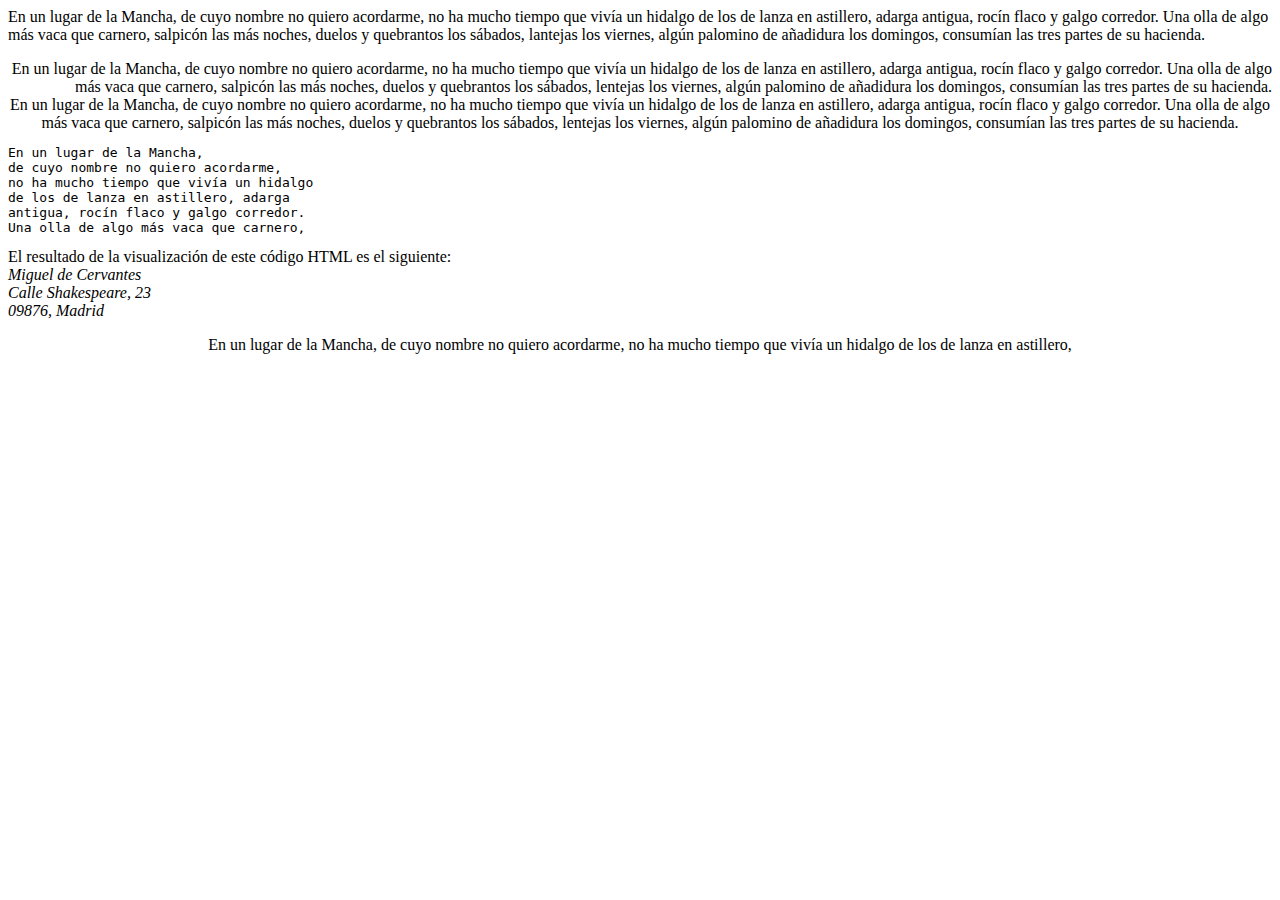
<file: ejercicio1/index.html>
<HTML>
<HEAD>
<TITLE>Título del documento</TITLE>
</HEAD>
<BODY>
<P ALIGN=LEFT>
En un lugar de la Mancha, de cuyo nombre no quiero acordarme,
no ha mucho tiempo que vivía un hidalgo de los de lanza en
astillero, adarga antigua, rocín flaco y galgo corredor. Una
olla de algo más vaca que carnero, salpicón las más noches,
duelos y quebrantos los sábados, lantejas los viernes, algún
palomino de añadidura los domingos, consumían las tres
partes de su hacienda.
</P>
<DIV ALIGN=RIGHT>
En un lugar de la Mancha, de cuyo nombre no quiero acordarme,
no ha mucho tiempo que vivía un hidalgo de los de lanza en
astillero, adarga antigua, rocín flaco y galgo corredor. Una
olla de algo más vaca que carnero, salpicón las más noches,
duelos y quebrantos los sábados, lentejas los viernes, algún
palomino de añadidura los domingos, consumían las tres
partes de su hacienda.
</DIV>
<DIV ALIGN=CENTER>
En un lugar de la Mancha, de cuyo nombre no quiero acordarme,
no ha mucho tiempo que vivía un hidalgo de los de lanza en
astillero, adarga antigua, rocín flaco y galgo corredor. Una
olla de algo más vaca que carnero, salpicón las más noches,
duelos y quebrantos los sábados, lentejas los viernes, algún
palomino de añadidura los domingos, consumían las tres
partes de su hacienda.
</DIV>
<PRE>
En un lugar de la Mancha,
de cuyo nombre no quiero acordarme,
no ha mucho tiempo que vivía un hidalgo
de los de lanza en astillero, adarga
antigua, rocín flaco y galgo corredor.
Una olla de algo más vaca que carnero,
</PRE>
El resultado de la visualización de este código HTML es el siguiente:
<ADDRESS>
Miguel de Cervantes<BR>
Calle Shakespeare, 23<BR>
09876, Madrid<BR>
</ADDRESS>
<CENTER>
<P>
En un lugar de la Mancha, de cuyo nombre no quiero acordarme,
no ha mucho tiempo que vivía un hidalgo de los de lanza
en astillero,
</P>
</CENTER>
</BODY>
</HTML>
</file>
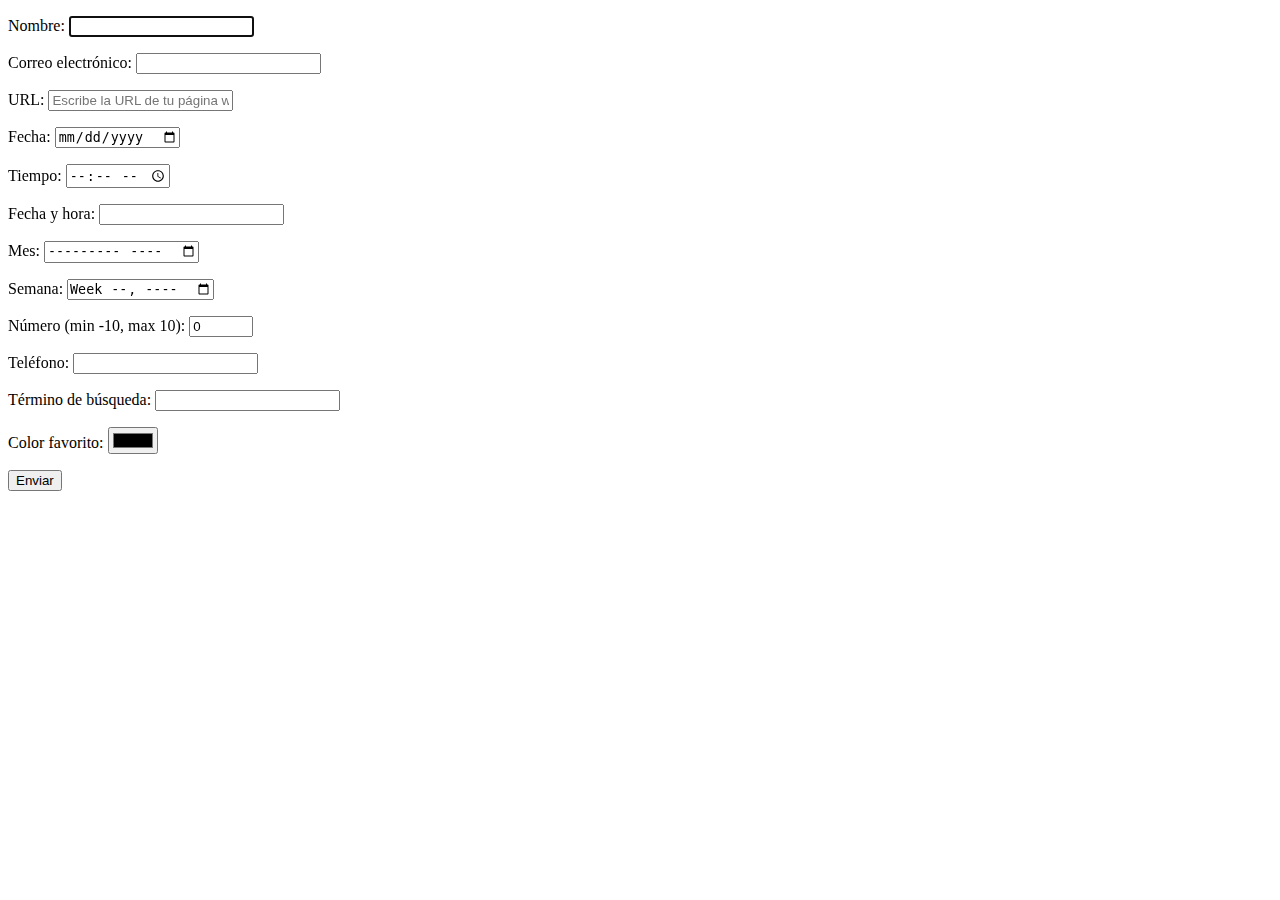
<file: ejercicio3/index.html>
<!DOCTYPE html>
<html>
<head>
<title>Formulario de prueba de HTML5</title>
</head>
<body>

<form action="" method="get">
<p>
Nombre: <input type="text" name="name_control" autofocus required />
</p>

<p>
Correo electrónico: <input type="email" name="email_control" required />
</p>

<p>
URL: <input type="url" name="url_control" placeholder="Escribe la URL de tu página web personal" />
</p>

<p>
Fecha: <input type="date" name="date_control" />
</p>

<p>
Tiempo: <input type="time" name="time_control" />
</p>

<p>
Fecha y hora: <input type="datetime" name="datetime_control" />
</p>

<p>
Mes: <input type="month" name="month_control" />
</p>

<p>
Semana: <input type="week" name="week_control" />
</p>

<p>
Número (min -10, max 10): <input type="number" name="number_control" min="-10" max="10" value="0" />
</p>

<p>
Teléfono: <input type="tel" name="tel_control" />
</p>

<p>
Término de búsqueda: <input type="search" name="search_control" />
</p>

<p>
Color favorito: <input type="color" name="color_control" />
</p>

<p>
<input type="submit" value="Enviar" />
</p>
</form>
</body>
</html>
</file>
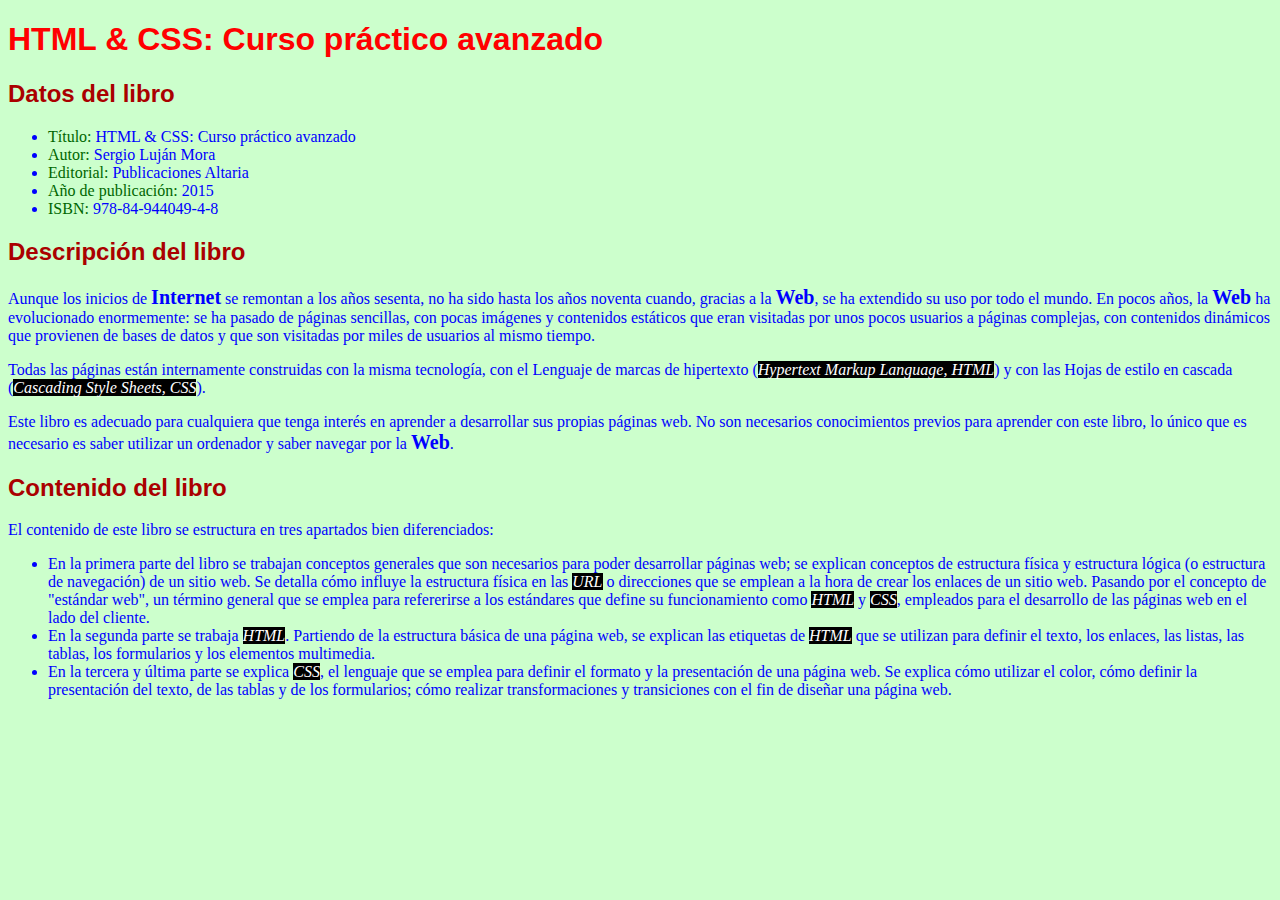
<file: ejercicio4/index.html>
<!DOCTYPE html>
<html>
<head>
<meta charset="utf-8" />
<title>HTML &amp; CSS: Curso práctico avanzado</title>
<link href="estilos.css" rel="stylesheet" />
</head>
<body>
<h1>HTML &amp; CSS: Curso práctico avanzado</h1>

<h2>Datos del libro</h2>

<ul>
<li><span>Título:</span> HTML &amp; CSS: Curso práctico avanzado</li>
<li><span>Autor:</span> Sergio Luján Mora</li>
<li><span>Editorial:</span> Publicaciones Altaria</li>
<li><span>Año de publicación:</span> 2015</li>
<li><span>ISBN:</span> 978-84-944049-4-8</li>
</ul>


<h2>Descripción del libro</h2>

<p>
Aunque los inicios de <strong>Internet</strong> se remontan a los años sesenta, no ha sido hasta los años noventa cuando, gracias a la <strong>Web</strong>, se ha extendido su uso por todo el mundo. En pocos años, la <strong>Web</strong> ha evolucionado enormemente: se ha pasado de páginas sencillas, con pocas imágenes y contenidos estáticos que eran visitadas por unos pocos usuarios a páginas complejas, con contenidos dinámicos que provienen de bases de datos y que son visitadas por miles de usuarios al mismo tiempo.
</p>

<p>
Todas las páginas están internamente construidas con la misma tecnología, con el Lenguaje de marcas de hipertexto (<em>Hypertext Markup Language, HTML</em>) y con las Hojas de estilo en cascada (<em>Cascading Style Sheets, CSS</em>).
</p>

<p>
Este libro es adecuado para cualquiera que tenga interés en aprender a desarrollar sus propias páginas web. No son necesarios conocimientos previos para aprender con este libro, lo único que es necesario es saber utilizar un ordenador y saber navegar por la <strong>Web</strong>.
</p>


<h2>Contenido del libro</h2>

<p>
El contenido de este libro se estructura en tres apartados bien diferenciados:
</p>

<ul>
<li>En la primera parte del libro se trabajan conceptos generales que son necesarios para poder desarrollar páginas web; se explican conceptos de estructura física y estructura lógica (o estructura de navegación) de un sitio web. Se detalla cómo influye la estructura física en las <em>URL</em> o direcciones que se emplean a la hora de crear los enlaces de un sitio web. Pasando por el concepto de "estándar web", un término general que se emplea para refererirse a los estándares que define su funcionamiento como <em>HTML</em> y <em>CSS</em>, empleados para el desarrollo de las páginas web en el lado del cliente.</li>

<li>En la segunda parte se trabaja <em>HTML</em>. Partiendo de la estructura básica de una página web, se explican las etiquetas de <em>HTML</em> que se utilizan para definir el texto, los enlaces, las listas, las tablas, los formularios y los elementos multimedia.</li>

<li>En la tercera y última parte se explica <em>CSS</em>, el lenguaje que se emplea para definir el formato y la presentación de una página web. Se explica cómo utilizar el color, cómo definir la presentación del texto, de las tablas y de los formularios; cómo realizar transformaciones y transiciones con el fin de diseñar una página web.</li>
</ul>
</body>
</html>
</file>
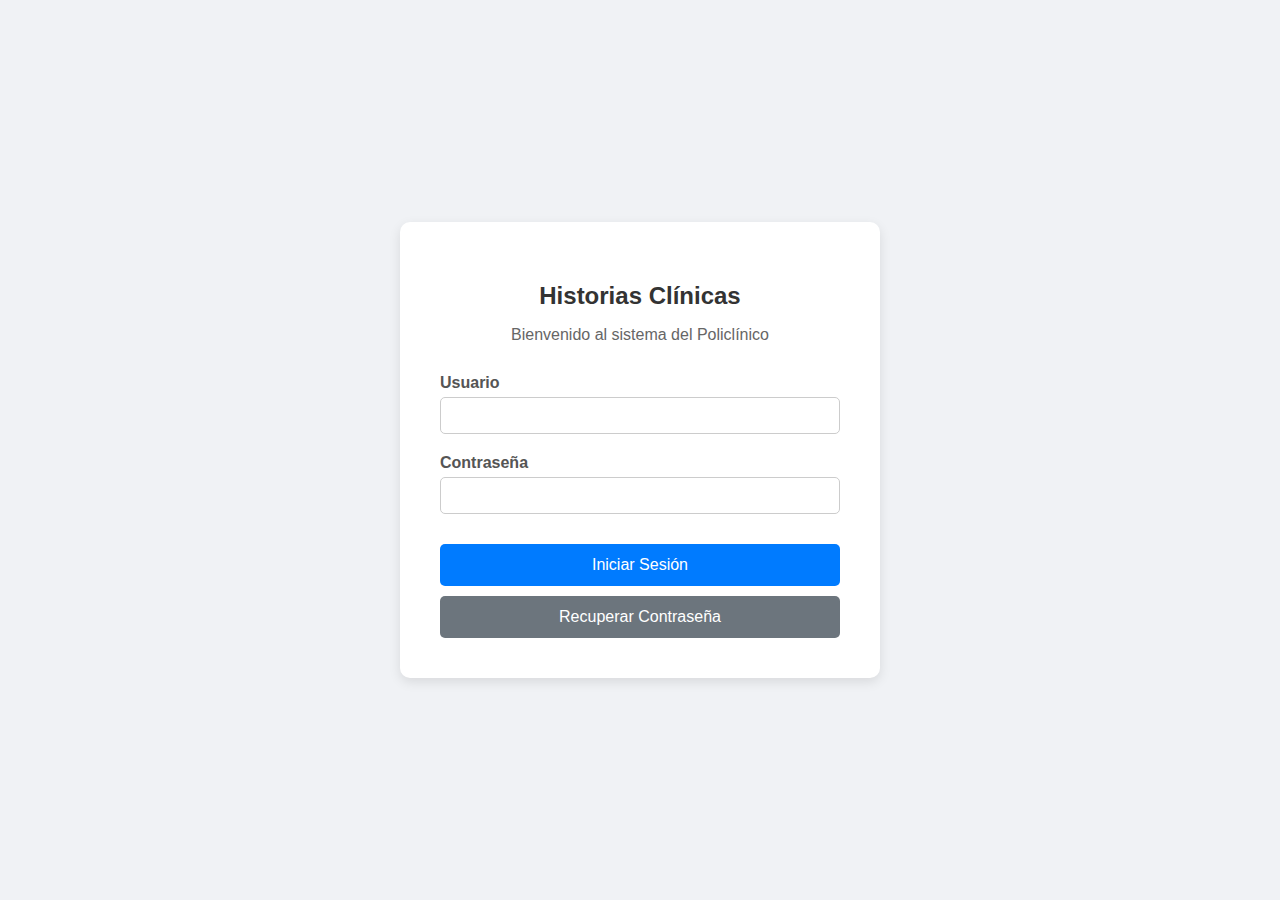
<file: proyecto_1parcial/index.html>
<!DOCTYPE html>
<html lang="es">
<head>
    <meta charset="UTF-8">
    <meta name="viewport" content="width=device-width, initial-scale=1.0">
    <title>Inicio de Sesión - Policlínico</title>
    <!-- Carga los estilos generales de la aplicación.
         Si alguien quiere cambiar colores, márgenes o tipografías de la pantalla
         de inicio de sesión, debe editar style.css. -->
    <link rel="stylesheet" href="style.css">
</head>
<body>
    <!-- Contenedor principal de la pantalla de login.
         Agrupa visualmente el formulario para poder centrarlo y aplicarle estilos. -->
    <div class="login-container">
        <!--
          Formulario de inicio de sesión identificado con id="login-form".
          El script login.js buscará este id para:
          - escuchar el evento submit,
          - validar las credenciales ingresadas,
          - y redirigir según el rol del usuario (admin, doctor, paciente).
          Si el formulario no funciona, conviene revisar login.js y la consola del navegador.
        -->
        <form class="login-form" id="login-form">
            <!-- Título y texto de bienvenida que explican brevemente el propósito -->
            <h2>Historias Clínicas</h2>
            <p>Bienvenido al sistema del Policlínico</p>

            <!--
              Grupo para el campo de usuario:
              - label asocia el texto al input para mejor accesibilidad.
              - input#username es obligatorio (required) para que el navegador
                impida enviar el formulario vacío.
              El valor ingresado suele compararse con los datos guardados por login.js.
            -->
            <div class="input-group">
                <label for="username">Usuario</label>
                <input type="text" id="username" name="username" required>
            </div>

            <!--
              Grupo para la contraseña:
              - type="password" oculta lo que escribe el usuario.
              - input#password también es obligatorio.
              El script puede aplicar más validaciones (longitud mínima, etc.).
            -->
            <div class="input-group">
                <label for="password">Contraseña</label>
                <input type="password" id="password" name="password" required>
            </div>

            <!--
              Botón principal que envía el formulario.
              login.js debe interceptar el submit para procesar las credenciales
              sin recargar la página o bien permitir la navegación según la lógica.
            -->
            <button type="submit" class="btn-login">Iniciar Sesión</button>

            <!--
              Botón para iniciar el flujo de recuperación de contraseña.
              Tiene id="btn-recover" para que login.js le añada comportamiento:
              mostrar instrucciones, enviar un correo, o mostrar un modal.
            -->
            <button type="button" class="btn-recover" id="btn-recover">Recuperar Contraseña</button>
        </form>
    </div>

    <!--
      Script que controla la pantalla de login:
      - Añade los event listeners al formulario y al botón de recuperar.
      - Valida las credenciales y realiza redirecciones.
      - Si algo falla en la interacción, abrir la consola del navegador (F12)
        ayuda a ver errores o mensajes que el script imprima.
    -->
    <script src="login.js"></script>
</body>
</html>
</file>
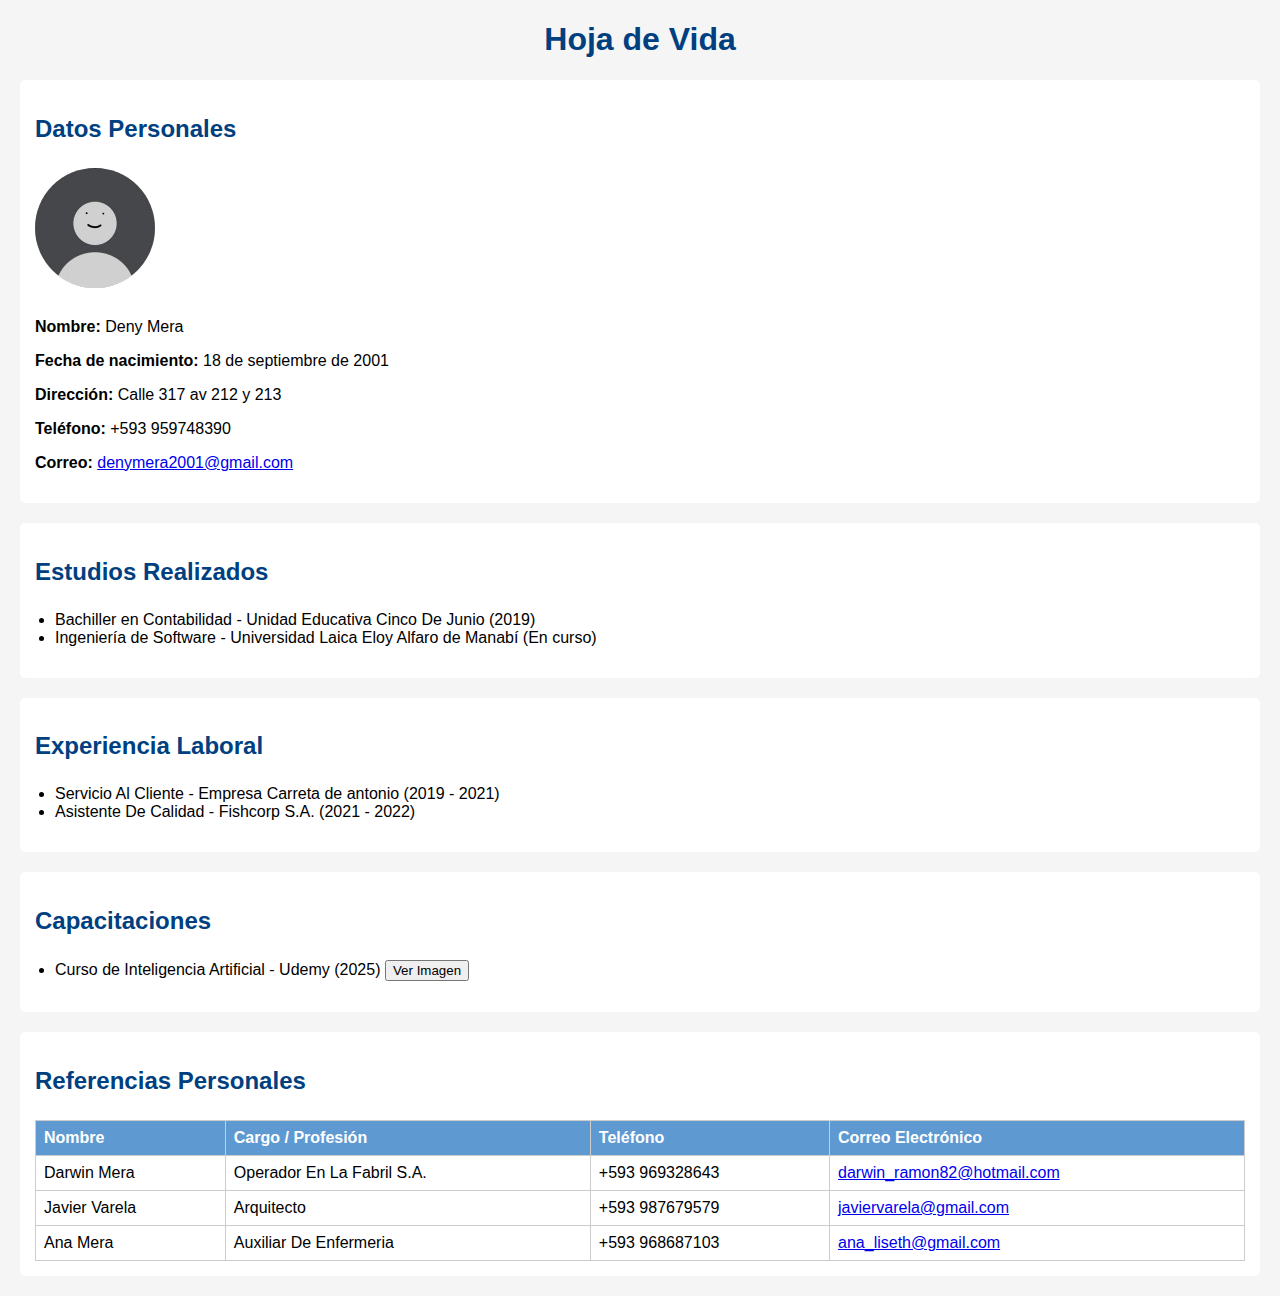
<file: tarea2/index.html>
<!DOCTYPE html>
<html lang="es">
<head>
  <meta charset="UTF-8">
  <meta name="viewport" content="width=device-width, initial-scale=1.0">
  <title>Hoja de Vida - Deny Mera</title>
  <link rel="stylesheet" href="style.css">
</head>
<body>

  <h1>Hoja de Vida</h1>

  <!-- Datos Personales -->
  <!-- creamos el div y como nombre le ponemos 'seccion para luego configurarla en el css' --> 
  <div class="seccion">
    <h2>Datos Personales</h2>
    <img src="foto.jpg" alt="Foto de perfil">
    <p><strong>Nombre:</strong> Deny Mera</p>
    <p><strong>Fecha de nacimiento:</strong> 18 de septiembre de 2001</p>
    <p><strong>Dirección:</strong> Calle 317 av 212 y 213</p>
    <p><strong>Teléfono:</strong> +593 959748390</p>
    <p><strong>Correo:</strong> <a href="mailto:denymera2001@gmail.com">denymera2001@gmail.com</a></p>
  </div>

  <!-- Estudios Realizados -->
  <!-- usamos la etiqueta <ul> para generar una lista con <li> con vinetas -->
  <div class="seccion">
    <h2>Estudios Realizados</h2>
    <ul>
      <li>Bachiller en Contabilidad - Unidad Educativa Cinco De Junio (2019)</li>
      <li>Ingeniería de Software - Universidad Laica Eloy Alfaro de Manabí (En curso)</li>
    </ul>
  </div>

  <!-- Experiencia Laboral -->
  <!-- usamos de nuevo <ul> y <li> -->
  <div class="seccion">
    <h2>Experiencia Laboral</h2>
    <ul>
      <li>Servicio Al Cliente - Empresa Carreta de antonio (2019 - 2021)</li>
      <li>Asistente De Calidad - Fishcorp S.A. (2021 - 2022)</li>
    </ul>
  </div>

  <!-- Capacitaciones -->
  <!-- usamos <ul> tambien agregamos un boton para ver el certificado -->
  <div class="seccion">
    <h2>Capacitaciones</h2>
    <ul>
      <li>Curso de Inteligencia Artificial - Udemy (2025) <a href="udemy-ceritificado.jpg" target="_blank">
      <button>Ver Imagen</button></a></li>
    </ul>
  </div>

  <!-- Referencias Personales -->
  <!-- usamos la tabla para las referencias personales con la etiqueta <tr> creamos una fila, <th> para el titulo de una celda, <td> el valor de la celda -->
  <div class="seccion">
    <h2>Referencias Personales</h2>
    <table>
      <tr>
        <th>Nombre</th>
        <th>Cargo / Profesión</th>
        <th>Teléfono</th>
        <th>Correo Electrónico</th>
      </tr>
      <tr>
        <td>Darwin Mera</td>
        <td>Operador En La Fabril S.A.</td>
        <td>+593 969328643</td>
        <td><a href="mailto:darwin_ramon82@hotmail.com">darwin_ramon82@hotmail.com</a></td>
      </tr>
      <tr>
        <td>Javier Varela</td>
        <td>Arquitecto</td>
        <td>+593 987679579</td>
        <td><a href="mailto:javiervarela@gmail.com">javiervarela@gmail.com</a></td>
      </tr>
      <tr>
        <td>Ana Mera</td>
        <td>Auxiliar De Enfermeria</td>
        <td>+593 968687103</td>
        <td><a href="ana_liseth@gmail.com">ana_liseth@gmail.com</a></td>
      </tr>
    </table>
  </div>

</body>
</html>
</file>
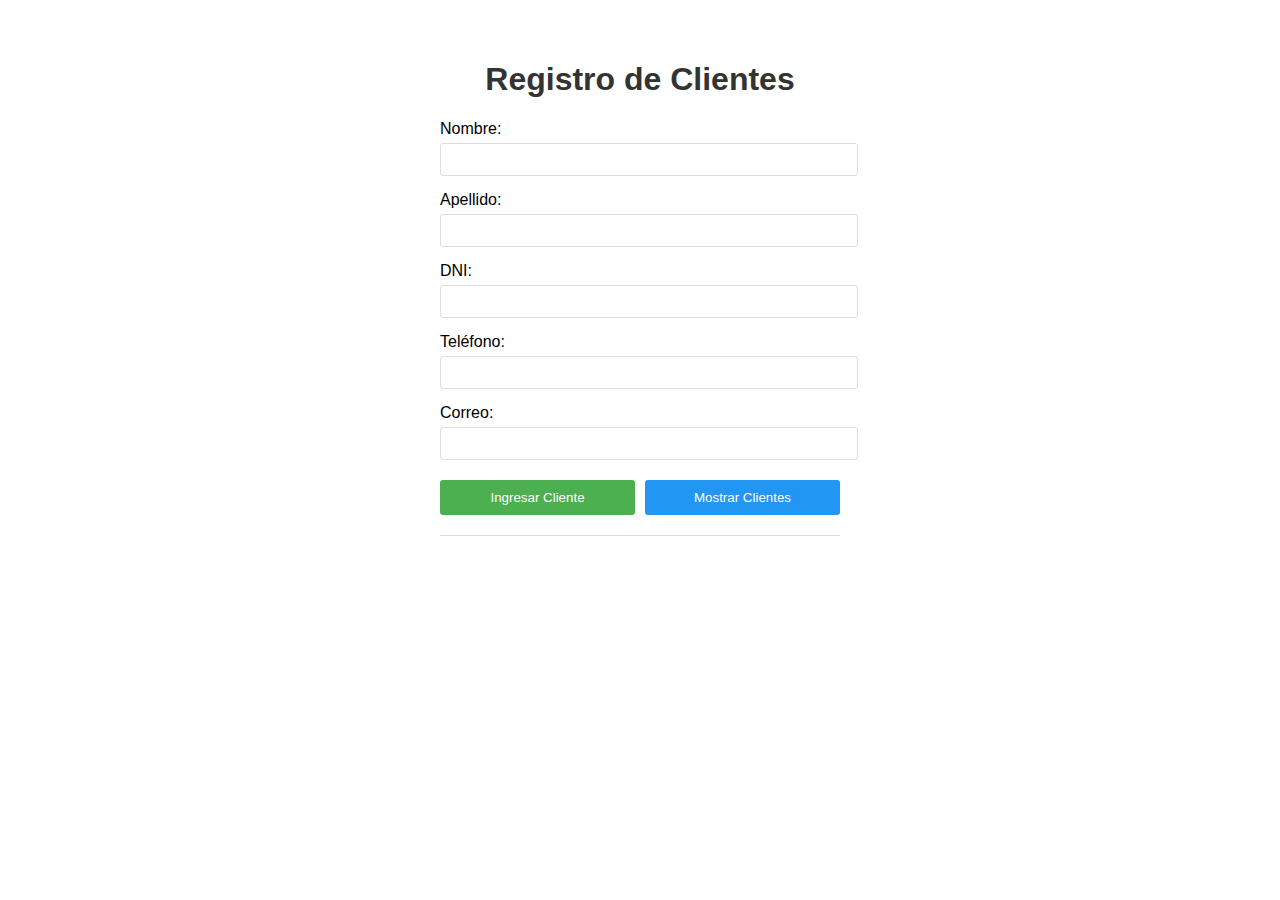
<file: tarea3/index.html>
<!DOCTYPE html>
<html lang="es">
<head>
    <meta charset="UTF-8">
    <meta name="viewport" content="width=device-width, initial-scale=1.0">
    <title>Registro de Clientes</title>
    <link rel="stylesheet" href="estilos.css">
</head>
<body>
    <div class="container">
        <h1>Registro de Clientes</h1>
        
        <!-- Formulario para ingresar los datos del cliente -->
        <div class="form-group">
            <label>Nombre:</label>
            <input type="text" id="nombre">
        </div>
        
        <div class="form-group">
            <label>Apellido:</label>
            <input type="text" id="apellido">
        </div>
        
        <div class="form-group">
            <label>DNI:</label>
            <input type="text" id="dni">
        </div>
        
        <div class="form-group">
            <label>Teléfono:</label>
            <input type="text" id="telefono">
        </div>
        
        <div class="form-group">
            <label>Correo:</label>
            <input type="email" id="correo">
        </div>
        
        <!-- Botones para ingresar y mostrar clientes -->
        <div class="buttons">
            <button id="btnIngresar">Ingresar Cliente</button>
            <button id="btnMostrar">Mostrar Clientes</button>
        </div>
        
        <!-- Aquí se mostrarán los clientes registrados -->
        <div id="clientList" class="client-list"></div>
    </div>

    <script >
        // Array en el cual se almacenan los clientes ingresados
        let clientes = [];

        // Función para validar el correo electrónico
        function validarCorreo(correo) {
            // Usa una expresión regular para verificar el formato del email
            const regex = /^[^\s@]+@[^\s@]+\.[^\s@]+$/;
            return regex.test(correo);
        }

        // Función para validar que el DNI tenga solo números y 10 dígitos
        function validarDNI(dni) {
            //expresión regular para validar el formato del dni
            const regex = /^\d{10}$/;
            return regex.test(dni);
        }

        // Función para validar que el teléfono tenga 10 dígitos, solo números y empiece con 09
        function validarTelefono(telefono) {
            //ecpresion regular para validar el formato teléfono
            const regex = /^09\d{8}$/;
            return regex.test(telefono);
        }

        // Función para validar que el texto solo contenga letras y espacios 
        // (para nombre y apellido)
        function validarTexto(texto) {
            //expresión regular para validar el formato del texto que usamos en
            // nombre y apellido
            const regex = /^[A-Za-zÁÉÍÓÚáéíóúÑñ\s]+$/;
            return regex.test(texto.trim());
        }

        // al hacer clic en ingresar cliente
        document.getElementById('btnIngresar').addEventListener('click', function() {
            // Obtiene los valores de los campos del formulario
            const nombre = document.getElementById('nombre').value;
            const apellido = document.getElementById('apellido').value;
            const dni = document.getElementById('dni').value;
            const telefono = document.getElementById('telefono').value;
            const correo = document.getElementById('correo').value;
            
            // Verifica que todos los campos estén completos y usamos las funciones de validación
            if (nombre && apellido && dni && telefono && correo) {
                // usamos las funciones de validación de texto
                if (!validarTexto(nombre)) {
                    alert('El nombre solo debe contener letras y espacios de ser necesario');
                    return;
                }
                // usamos las funciones de validación de texto
                if (!validarTexto(apellido)) {
                    alert('El apellido solo debe contener letras y espacios de ser necesario');
                    return;
                }
                // usamos la función de validación de dni
                if (!validarDNI(dni)) {
                    alert('El DNI debe contener solo números y tener 10 dígitos');
                    return;
                }
                // usamos la función de validación de teléfono
                if (!validarTelefono(telefono)) {
                    alert('El teléfono debe tener 10 dígitos, solo números y empezar con 09');
                    return;
                }
                // usamos la función de validación de correo
                if (correo && !validarCorreo(correo)) {
                    alert('Correo no válido');
                    return;
                }
                // Si todo es válido, agrega el cliente al array
                clientes.push({
                    nombre,
                    apellido,
                    dni,
                    telefono,
                    correo
                });
                
                // Limpia los campos del formulario una vez agregado el cliente
                //para una mejor experiencia de usuario
                document.getElementById('nombre').value = '';
                document.getElementById('apellido').value = '';
                document.getElementById('dni').value = '';
                document.getElementById('telefono').value = '';
                document.getElementById('correo').value = '';
                // Muestra un mensaje de éxito
                alert('Cliente agregado');
            } else {
                // Si falta algún campo, muestra un mensaje
                alert('Complete los apartados');
            }
        });

        // al hacer clic en mostrar clientes
        document.getElementById('btnMostrar').addEventListener('click', function() {
            // Obtiene el contenedor donde se mostrarán los clientes
            const clientList = document.getElementById('clientList');
            clientList.innerHTML = '';
            
            // Si no hay clientes, muestra un mensaje
            if (clientes.length === 0) {
                clientList.innerHTML = '<p>No hay clientes</p>';
                return;
            }
            
            // Recorre el array de clientes y los muestra en pantalla
            clientes.forEach(cliente => {
                // Por cada cliente en el array, crea un nuevo div que representará a ese cliente en la interfaz
                const div = document.createElement('div');
                // Asigna una clase CSS al div para poder darle estilos desde el archivo estilos.css
                div.className = 'client-item';
                // Inserta el contenido HTML dentro del div, mostrando los datos del cliente
                div.innerHTML = `
                    <p><strong>${cliente.nombre} ${cliente.apellido}</strong></p>
                    <p>DNI: ${cliente.dni}</p>
                    <p>Tel: ${cliente.telefono}</p>
                    <p>Email: ${cliente.correo}</p>
                `;
                // Agrega el div recién creado al contenedor principal donde se listan todos los clientes
                clientList.appendChild(div);
            });
        });
    </script>
</body>
</html>
</file>
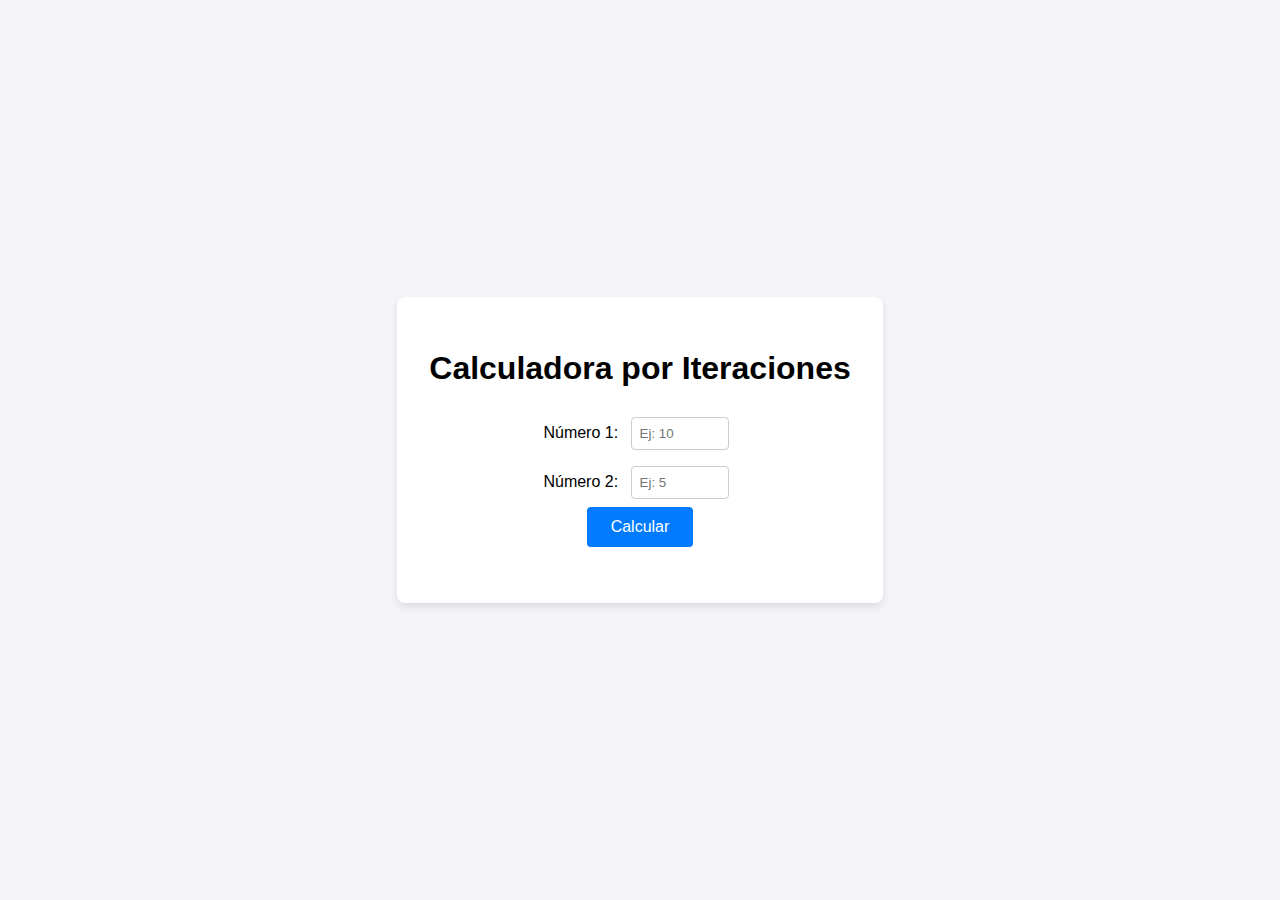
<file: tarea5/index.html>
<!DOCTYPE html>
<html lang="es">
<head>
    <meta charset="UTF-8">
    <meta name="viewport" content="width=device-width, initial-scale=1.0">
    <title>Operaciones Matemáticas</title>
    <link rel="stylesheet" href="estilos.css">
</head>
<body>

    <div class="container">
        <h1>Calculadora por Iteraciones</h1>
        
        <div>
            <label for="numero1">Número 1:</label>
            <input type="number" id="numero1" placeholder="Ej: 10">
        </div>
        <div>
            <label for="numero2">Número 2:</label>
            <input type="number" id="numero2" placeholder="Ej: 5">
        </div>
        
        <button onclick="realizarOperaciones()">Calcular</button>
        
        <div id="resultados"></div>
    </div>

    <script>

        /**
         Función que se ejecuta al hacer clic en el botón "Calcular".
         5 iteraciones para ejecutar diferentes operaciones matemáticas.
         */
        function realizarOperaciones() {
            // Obtener los valores de los campos de entrada.
            // Se usa parseFloat para convertir el texto ingresado en números decimales.
            const num1 = parseFloat(document.getElementById('numero1').value);
            const num2 = parseFloat(document.getElementById('numero2').value);

            // Validar que los campos no estén vacíos.
            // isNaN comprueba si el valor no es un número.
            if (isNaN(num1) || isNaN(num2)) {
                alert("ingrese dos números válidos.");
                return; // Detiene la ejecución si los datos son inválidos.
            }

            // Obtener el elemento donde mostraremos los resultados y limpiarlo.
            const resultadosDiv = document.getElementById('resultados');
            resultadosDiv.innerHTML = ''; // Limpia resultados anteriores.

            //iniciar el bucle que se ejecutará 5 veces.
            for (let i = 1; i <= 5; i++) {
                let resultado = 0;
                let operacion = '';

                // usar una estructura switch para determinar qué operación realizar
                // en cada iteración.
                switch (i) {
                    case 1:
                        // SUMA
                        operacion = 'Suma';
                        resultado = num1 + num2;
                        break;
                    case 2:
                        // RESTA
                        operacion = 'Resta';
                        resultado = num1 - num2;
                        break;
                    case 3:
                        // MULTIPLICACIÓN
                        operacion = 'Multiplicación';
                        resultado = num1 * num2;
                        break;
                    case 4:
                        // DIVISIÓN
                        operacion = 'División';
                        // Se valida que el divisor no sea cero para evitar errores.
                        if (num2 !== 0) {
                            resultado = num1 / num2;
                        } else {
                            resultado = 'Error: No se puede dividir por cero.';
                        }
                        break;
                    case 5:
                        // MÓDULO (Resto de la división)
                        operacion = 'Módulo (%)';
                         // También se valida que el divisor no sea cero.
                        if (num2 !== 0) {
                            resultado = num1 % num2;
                        } else {
                             resultado = 'Error: No se puede dividir por cero.';
                        }
                        break;
                }

                // mostrar el resultado de la iteración actual en la página.
                // Se crea un nuevo párrafo (<p>) para cada resultado y se añade al div.
                resultadosDiv.innerHTML += `<p><b>Iteración ${i} (${operacion}):</b> ${resultado}</p>`;
            }
        }
    </script>
</body>
</html>
</file>
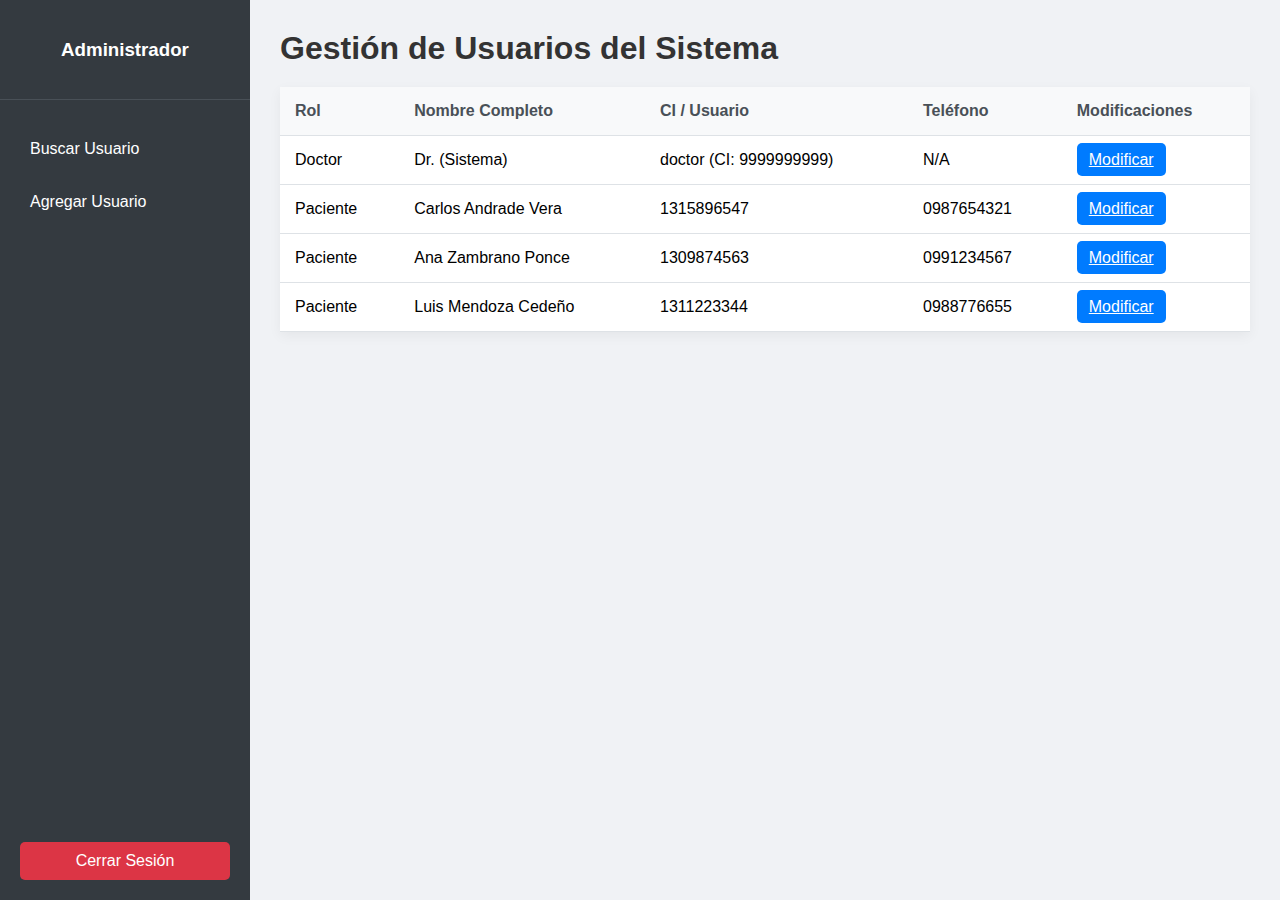
<file: proyecto_1parcial/admin.html>
<!DOCTYPE html>
<html lang="es">
<head>
    <meta charset="UTF-8">
    <meta name="viewport" content="width=device-width, initial-scale=1.0">
    <title>Panel de Administración - Policlínico</title>
    <!-- Aquí se enlaza la hoja de estilos específica para la vista de administrador.
         El diseñador o desarrollador la usa para controlar colores, tamaños y disposición
         de los elementos que se ven en esta página. -->
    <link rel="stylesheet" href="style-admin.css">
</head>
<body>
    <!-- Contenedor principal que organiza la barra lateral y el área de contenido.
         Se usa para mantener una estructura clara: menú a la izquierda y trabajo a la derecha. -->
    <div class="dashboard-container">
        <!-- Barra lateral: contiene el título del rol y las opciones de navegación.
             Es la zona donde el administrador elige acciones rápidas. -->
        <aside class="sidebar">
            <div class="sidebar-header">
                <!-- Muestra el rol del usuario que está usando la página. -->
                <h3>Administrador</h3>
            </div>
            <nav class="sidebar-nav">
                <!--
                  Enlaces del menú lateral:
                  - El primero tiene id para que el JavaScript pueda detectar cuando se hace clic
                    y ejecutar una función (por ejemplo abrir un buscador o mostrar un formulario).
                  - El segundo lleva a la página para agregar un usuario nuevo.
                  Estos enlaces conectan la interfaz visual con la lógica que está en admin.js.
                -->
                <a href="#" id="btn-buscar-usuario" class="nav-button">Buscar Usuario</a>
                <a href="agregar-usuario.html" class="nav-button">Agregar Usuario</a>
            </nav>
            <div class="sidebar-footer">
                <!-- Enlace para cerrar sesión o volver a la página principal. Es una salida clara para el usuario. -->
                <a href="index.html" class="logout-button">Cerrar Sesión</a>
            </div>
        </aside>

        <!-- Área principal: aquí se muestran y gestionan los usuarios del sistema.
             Es la zona donde el administrador realiza la mayoría de acciones. -->
        <main class="main-content">
            <header class="main-header">
                <!-- Título que indica la función de la pantalla actual. -->
                <h1>Gestión de Usuarios del Sistema</h1>
            </header>
            <div class="user-list">
                <!-- Tabla para listar usuarios.
                     Las columnas indican qué información se mostrará por usuario:
                     rol, nombre completo, CI/usuario, teléfono y opciones para modificar.
                     El cuerpo de la tabla queda vacío en el HTML porque el script lo rellenará. -->
                <table>
                    <thead>
                        <tr>
                            <th>Rol</th>
                            <th>Nombre Completo</th>
                            <th>CI / Usuario</th>
                            <th>Teléfono</th>
                            <th>Modificaciones</th>
                        </tr>
                    </thead>
                    <!--
                      <tbody id="usuarios-tbody"> actúa como punto de unión entre HTML y JavaScript.
                      El script busca este id y añade una fila (<tr>) por cada usuario encontrado.
                      De esta forma la tabla se genera dinámicamente sin recargar la página.
                    -->
                    <tbody id="usuarios-tbody">
                        </tbody>
                </table>
            </div>
        </main>
    </div>

    <!--
      Se carga admin.js al final del body para que el HTML ya exista cuando el script intente
      acceder a los elementos de la página (por ejemplo el botón con id "btn-buscar-usuario"
      o el tbody con id "usuarios-tbody"). Admin.js:
      - añade escuchadores de eventos a botones,
      - obtiene o construye la lista de usuarios,
      - inserta filas en la tabla y maneja acciones como editar o eliminar.
      Si algo no funciona en la interfaz, conviene revisar la consola del navegador (F12).
    -->
    <script src="admin.js"></script>
</body>
</html>
</file>
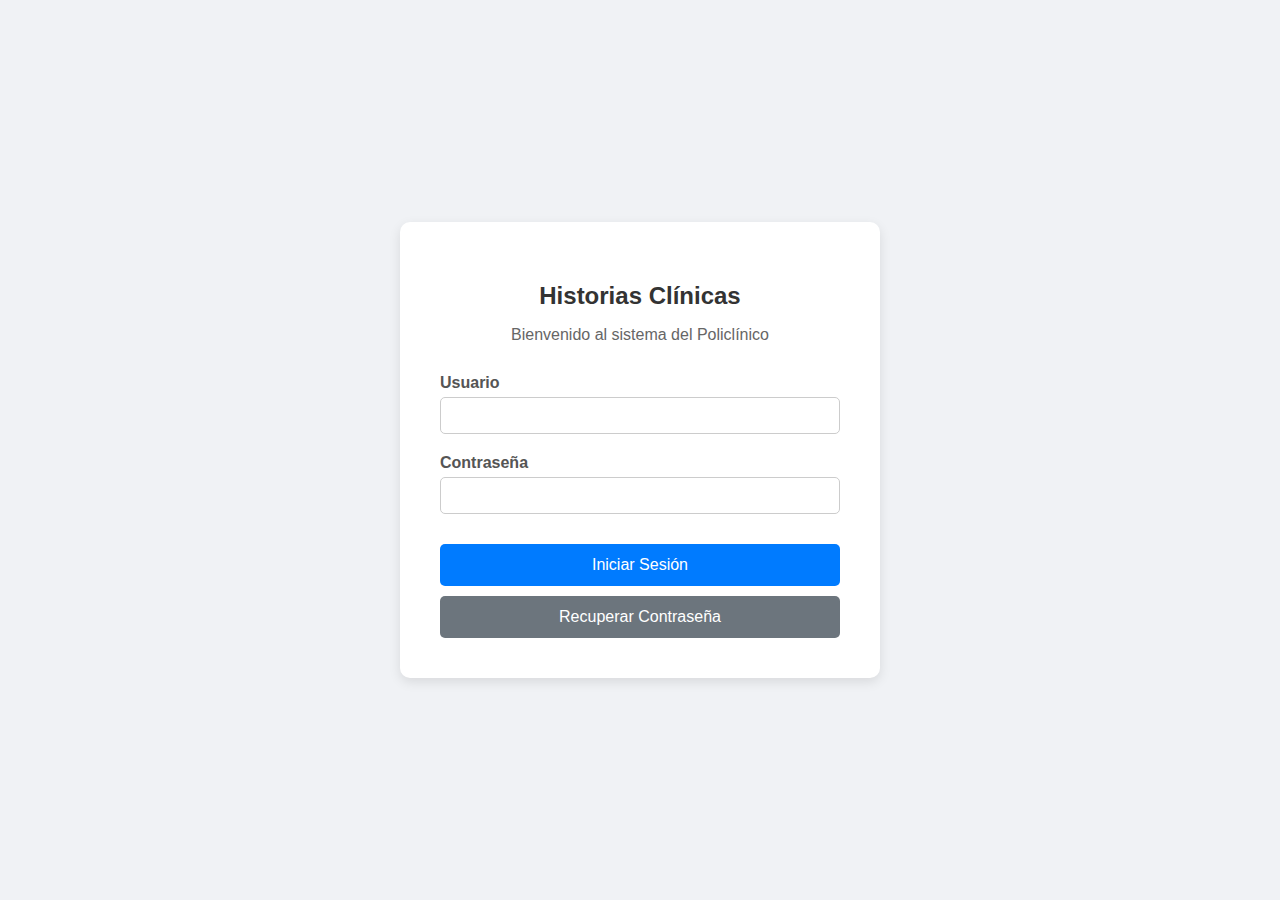
<file: proyecto_1parcial/agregar-encuentro.html>
<!DOCTYPE html>
<html lang="es">
<head>
    <meta charset="UTF-8">
    <meta name="viewport" content="width=device-width, initial-scale=1.0">
    <title>Agregar Encuentro - Policlínico</title>
    <!--
      Aquí se enlaza la hoja de estilos específica para los formularios de encuentros.
      El diseñador la usa para que el formulario tenga márgenes, colores y tamaños adecuados.
      Si se desea cambiar la apariencia de esta página, se edita "style-encuentro.css".
    -->
    <link rel="stylesheet" href="style-encuentro.css">
</head>
<body>
    <!--
      Contenedor principal del formulario.
      El autor agrupó todo dentro de .form-container para aplicarle estilo fácilmente.
    -->
    <div class="form-container">
        <!--
          Formulario para crear un nuevo encuentro clínico.
          Tiene id="form-encuentro" para que encuentro.js pueda encontrarlo y manejar el envío.
          Los campos con "required" obligan al usuario a completarlos antes de enviar.
        -->
        <form id="form-encuentro">
            <h2>Nuevo Encuentro Clínico</h2>
            
            <!--
              Grupo de entrada para la fecha.
              Se usa <input type="date"> para que el navegador muestre un selector de fecha.
              El campo es obligatorio (required).
            -->
            <div class="input-group">
                <label for="fecha">Fecha</label>
                <input type="date" id="fecha" required>
            </div>

            <!--
              Motivo de la visita: texto simple.
              El desarrollador marcó este campo como required porque es información importante.
            -->
            <div class="input-group">
                <label for="motivo">Motivo de la Visita</label>
                <input type="text" id="motivo" required>
            </div>

            <!--
              Peso en kilogramos: se acepta número decimal (step="0.1").
              No es obligatorio, por eso no tiene "required".
            -->
            <div class="input-group">
                <label for="peso">Peso (kg)</label>
                <input type="number" step="0.1" id="peso">
            </div>

            <!--
              Campo libre para la presión arterial.
              Se pone como texto para permitir formatos como "120/80".
            -->
            <div class="input-group">
                <label for="presion">Presión Arterial</label>
                <input type="text" id="presion" placeholder="Ej: 120/80">
            </div>

            <!--
              Diagnóstico: textarea obligatorio.
              Se usa textarea para permitir varias líneas y una descripción más amplia.
            -->
            <div class="input-group">
                <label for="diagnostico">Diagnóstico</label>
                <textarea id="diagnostico" rows="3" required></textarea>
            </div>

            <!--
              Tratamiento: textarea para indicar el tratamiento sugerido o prescrito.
              No es obligatorio, puede dejarse vacío si no hay tratamiento en ese encuentro.
            -->
            <div class="input-group">
                <label for="tratamiento">Tratamiento</label>
                <textarea id="tratamiento" rows="3"></textarea>
            </div>

            <!--
              Observaciones: espacio para notas complementarias del profesional.
              También es opcional.
            -->
            <div class="input-group">
                <label for="observaciones">Observaciones</label>
                <textarea id="observaciones" rows="3"></textarea>
            </div>

            <!--
              Subida de documento en PDF:
              - accept="application/pdf" indica que solo se permiten archivos PDF.
              - El script encuentro.js puede leer este input para guardar o previsualizar el archivo.
            -->
            <div class="input-group">
                <label for="pdf-upload">Subir Documento (PDF)</label>
                <input type="file" id="pdf-upload" accept="application/pdf">
            </div>
            
            <!--
              Botones de acción:
              - El botón "Agregar" es de tipo submit y provocará que el formulario intente enviarse.
                El script asociado debería interceptar el submit para validar y guardar los datos.
              - El enlace "Regresar" tiene id="btn-regresar" para que encuentro.js pueda añadirle
                comportamiento (volver a la lista de encuentros, por ejemplo).
            -->
            <div class="button-group">
                <button type="submit" class="btn btn-primary">Agregar</button>
                <a href="#" id="btn-regresar" class="btn btn-back">Regresar</a>
            </div>

    <script src="encuentro.js"></script>
</body>
</html>
</file>
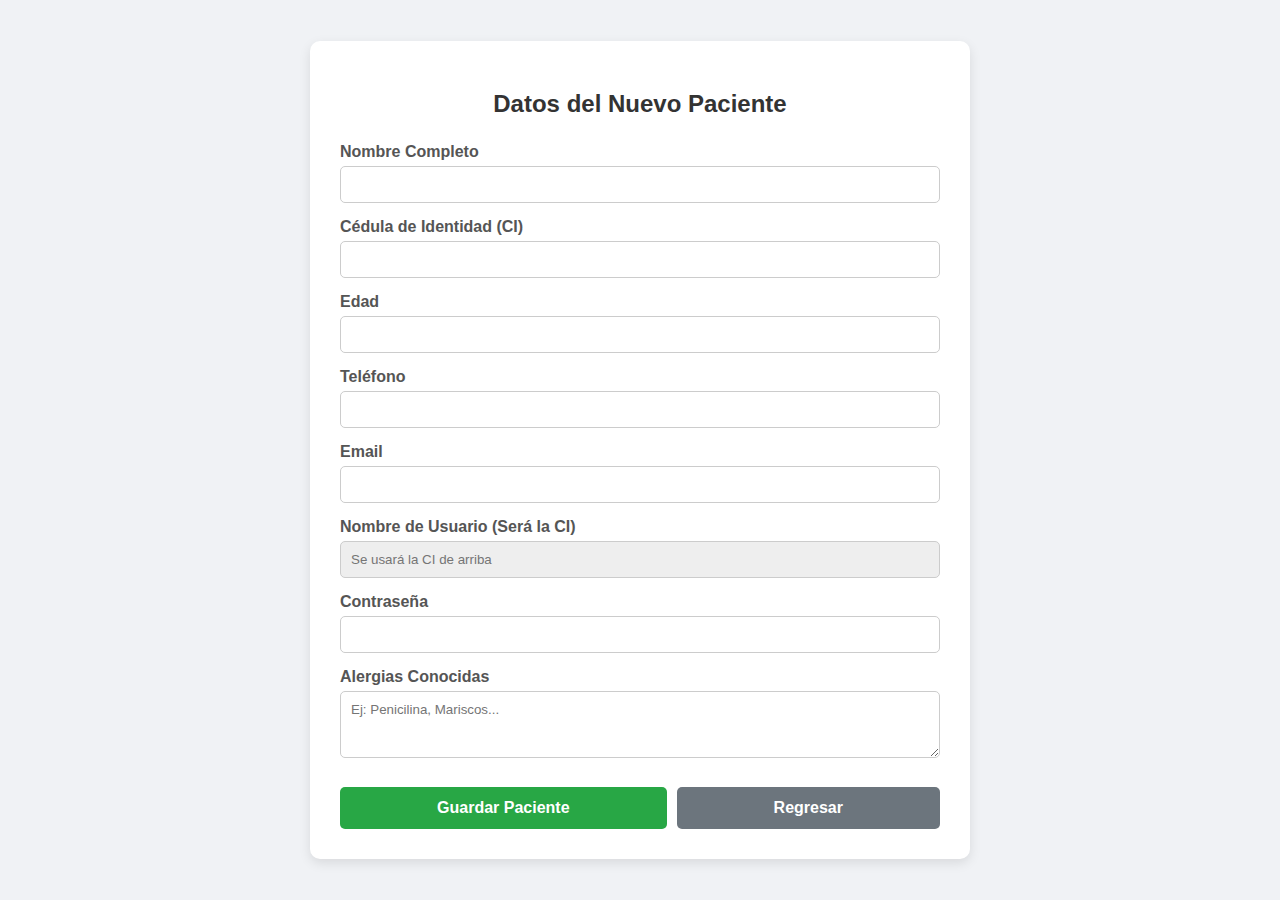
<file: proyecto_1parcial/agregar-paciente.html>
<!DOCTYPE html>
<html lang="es">
<head>
    <meta charset="UTF-8">
    <meta name="viewport" content="width=device-width, initial-scale=1.0">
    <title>Agregar Paciente - Policlínico</title>
    <!--
      Esta página muestra un formulario para crear un nuevo paciente.
      Se enlaza style-encuentro.css para dar estilos al formulario; si se quiere cambiar
      la apariencia, se edita ese archivo CSS.
    -->
    <link rel="stylesheet" href="style-encuentro.css"> 
</head>
<body>
    <!--
      .form-container agrupa todo el formulario para poder centrarlo y aplicar estilos
      de manera sencilla desde la hoja de estilos.
    -->
    <div class="form-container">
        <!--
          Formulario principal con id="form-paciente".
          El script agregar-paciente.js busca este id para manejar el envío y validaciones.
        -->
        <form id="form-paciente">
            <h2>Datos del Nuevo Paciente</h2>
            
            <!--
              Grupo de entrada para el nombre completo.
              Se marca como required porque es información básica del paciente.
            -->
            <div class="input-group">
                <label for="nombre">Nombre Completo</label>
                <input type="text" id="nombre" required>
            </div>
            
            <!--
              Grupo para la Cédula de Identidad (CI).
              - pattern="\d{10}" y maxlength="10" ayudan a que el navegador valide que sean 10 dígitos.
              - title muestra una pista si el usuario ingresa un valor incorrecto.
              Esta CI también se usa como nombre de usuario, por eso es importante que sea correcta.
            -->
            <div class="input-group">
                <label for="ci">Cédula de Identidad (CI)</label>
                <input type="text" id="ci" required 
                       pattern="\d{10}" 
                       maxlength="10" 
                       title="Debe ingresar 10 dígitos numéricos.">
            </div>

            <!--
              Edad del paciente: se usa un input tipo number para facilitar la entrada.
              Se marca como required porque suele ser información obligatoria.
            -->
            <div class="input-group">
                <label for="edad">Edad</label>
                <input type="number" id="edad" required>
            </div>

            <!--
              Teléfono:
              - Se usa type="tel" para semántica; pattern y maxlength ayudan a validar 10 dígitos.
              - No está marcado como required, por eso el usuario puede dejarlo vacío.
            -->
            <div class="input-group">
                <label for="telefono">Teléfono</label>
                <input type="tel" id="telefono" 
                       pattern="\d{10}" 
                       maxlength="10" 
                       title="Debe ingresar 10 dígitos numéricos (opcional).">
            </div>

            <!--
              Email opcional; el tipo email hace una validación básica en el navegador.
            -->
            <div class="input-group">
                <label for="email">Email</label>
                <input type="email" id="email">
            </div>

            <!--
              Campo de solo lectura que muestra el nombre de usuario que se generará.
              - Se usa readonly para evitar que el usuario lo cambie manualmente.
              - El script puede copiar automáticamente la CI a este campo para que el usuario vea su usuario.
            -->
            <div class="input-group">
                <label>Nombre de Usuario (Será la CI)</label>
                <input type="text" id="ci-display" readonly style="background-color: #eee;" placeholder="Se usará la CI de arriba">
            </div>

            <!--
              Contraseña obligatoria: tipo password oculta lo escrito por seguridad.
            -->
            <div class="input-group">
                <label for="password">Contraseña</label>
                <input type="password" id="password" required>
            </div>
            
            <!--
              Alergias conocidas: textarea para permitir varias líneas y detalles.
              Es útil para que el personal médico vea riesgos al atender al paciente.
            -->
            <div class="input-group">
                <label for="alergias">Alergias Conocidas</label>
                <textarea id="alergias" rows="3" placeholder="Ej: Penicilina, Mariscos..."></textarea>
            </div>
            
            <!--
              Botones de acción al final del formulario:
              - "Guardar Paciente" es de tipo submit; al pulsarlo el script interceptará el envío
                para validar y guardar los datos (localStorage, servidor o lo que implemente el proyecto).
              - "Regresar" lleva a doctor.html; actúa como salida si el usuario decide no guardar.
            -->
            <div class="button-group">
                <button type="submit" class="btn btn-primary">Guardar Paciente</button>
                <a href="doctor.html" class="btn btn-back">Regresar</a>
            </div>
        </form>
    </div>

    <!--
      Script que contiene la lógica para:
      - manejar el submit del formulario,
      - validar valores adicionales (por ejemplo comprobar que la CI no esté repetida),
      - copiar la CI al campo ci-display para mostrar el nombre de usuario,
      - y guardar el nuevo paciente donde el proyecto lo espere.
      Si algo no funciona, revisar la consola del navegador (F12) para ver errores.
    -->
    <script src="agregar-paciente.js"></script>
</body>
</html>
</file>
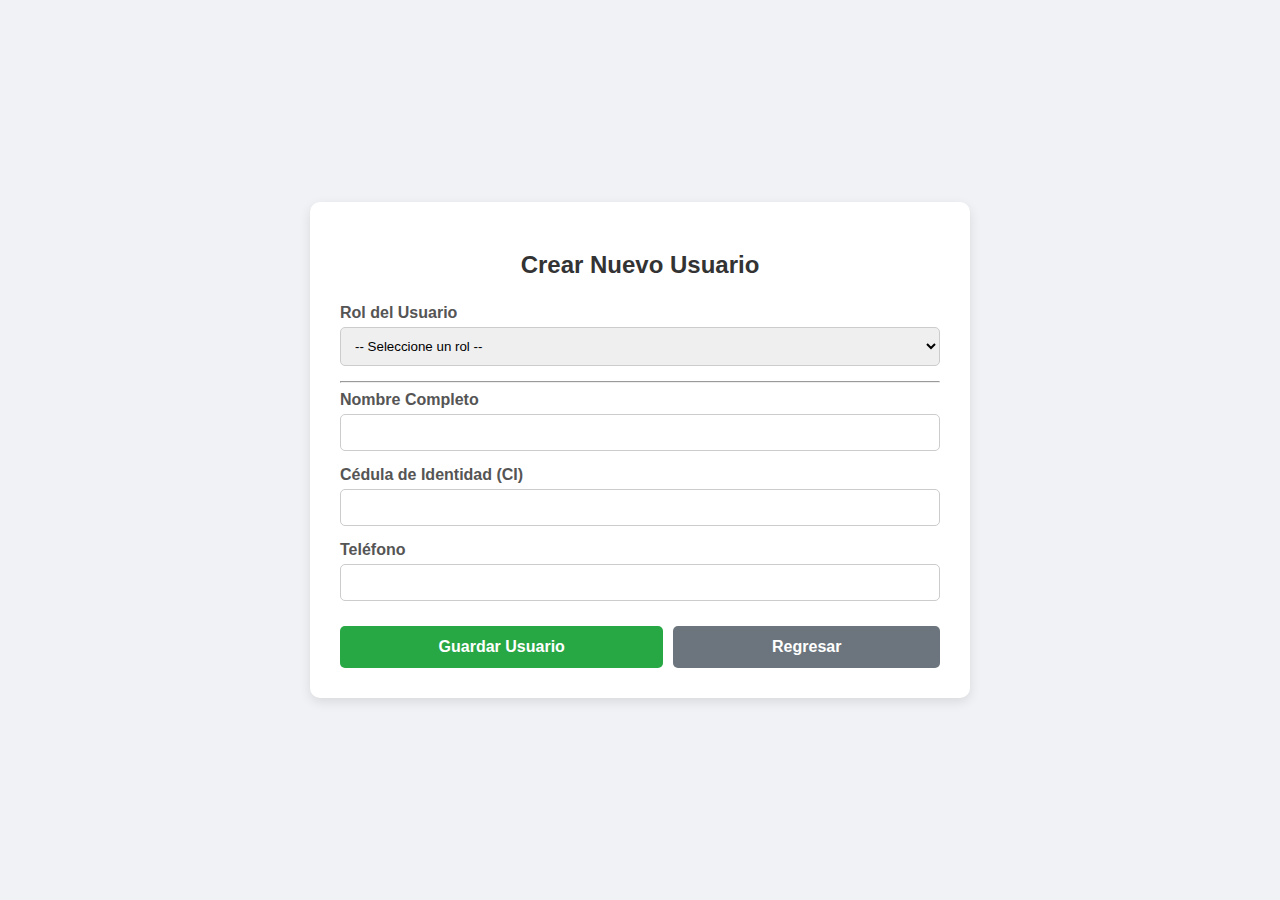
<file: proyecto_1parcial/agregar-usuario.html>
<!DOCTYPE html>
<html lang="es">
<head>
    <meta charset="UTF-8">
    <meta name="viewport" content="width=device-width, initial-scale=1.0">
    <title>Agregar Usuario - Policlínico</title>
    <!-- Se carga la hoja de estilos específica para la pantalla de creación de usuarios.
         Si alguien quiere cambiar colores o espacios aquí, debe editar style-usuario.css. -->
    <link rel="stylesheet" href="style-usuario.css">
</head>
<body>
    <!-- Contenedor principal que centra y aplica el estilo del formulario -->
    <div class="form-container">
        <!--
          Formulario principal para crear un usuario.
          Tiene id="form-usuario" para que agregar-usuario.js lo encuentre y maneje el envío.
          El script puede validar campos, mostrar mensajes y guardar los datos.
        -->
        <form id="form-usuario">
            <h2>Crear Nuevo Usuario</h2>

            <!--
              Selección del rol:
              - El valor elegido (paciente o doctor) determina qué campos se mostrarán.
              - El script usa este select para mostrar u ocultar #campos-doctor o #campos-paciente.
            -->
            <div class="input-group">
                <label for="rol">Rol del Usuario</label>
                <select id="rol" required>
                    <option value="">-- Seleccione un rol --</option>
                    <option value="paciente">Paciente</option>
                    <option value="doctor">Doctor</option>
                </select>
            </div>

            <hr>

            <!--
              Nombre completo del usuario.
              Campo obligatorio porque es información básica que identifica a la persona.
            -->
            <div class="input-group">
                <label for="nombre">Nombre Completo</label>
                <input type="text" id="nombre" required>
            </div>

            <!--
              Cédula de Identidad (CI):
              - Se espera exactamente 10 dígitos (pattern y maxlength ayudan al navegador).
              - La CI suele usarse como nombre de usuario en este sistema, por eso es importante.
              - El script puede copiar este valor a los campos "usuario" o "p-usuario".
            -->
            <div class="input-group">
                <label for="ci">Cédula de Identidad (CI)</label>
                <input type="text" id="ci" required 
                       pattern="\d{10}" 
                       maxlength="10" 
                       title="Debe ingresar 10 dígitos numéricos.">
            </div>

            <!--
              Teléfono del usuario:
              - No es obligatorio, pero se valida con pattern para 10 dígitos si se ingresa.
              - type="tel" es semántico; el script puede realizar validaciones adicionales.
            -->
            <div class="input-group">
                <label for="telefono">Teléfono</label>
                <input type="tel" id="telefono" 
                       pattern="\d{10}" 
                       maxlength="10" 
                       title="Debe ingresar 10 dígitos numéricos.">
            </div>

            <!--
              Campos que se muestran solo si se selecciona el rol "doctor".
              - La clase "hidden" indica que inicialmente están ocultos.
              - El script controla la visibilidad y puede completar "usuario" copiando la CI.
              - El campo "usuario" está readonly para evitar edición manual (se usa la CI).
            -->
            <div id="campos-doctor" class="hidden">
                <div class="input-group">
                    <label for="usuario">Nombre de Usuario</label>
                    <input type="text" id="usuario" readonly style="background-color: #eee;" placeholder="ci será el usuario">
                </div>
                <div class="input-group">
                    <label for="password">Contraseña</label>
                    <input type="password" id="password">
                </div>
            </div>

            <!--
              Campos que se muestran solo si se selecciona el rol "paciente".
              - También están ocultos por defecto y el script los habilita según el rol.
              - Incluyen datos adicionales propios del paciente (edad, email, alergias).
            -->
            <div id="campos-paciente" class="hidden">
                <div class="input-group">
                    <label for="edad">Edad</label>
                    <input type="number" id="edad">
                </div>
                <div class="input-group">
                    <label for="email">Email</label>
                    <input type="email" id="email">
                </div>

            <!--
              Campo que mostrará automáticamente el nombre de usuario para el paciente.
              - Está readonly porque se espera que sea la CI.
              - El placeholder ayuda a que el usuario entienda qué valor aparecerá.
            -->
            <div class="input-group">
                <label for="p-usuario">Nombre de Usuario (para login)</label>
                <input type="text" id="p-usuario" readonly style="background-color: #eee;" placeholder="Ej: 1315896547 (usar CI)">
            </div>
                
                <div class="input-group">
                    <!--
                      Contraseña para el login del paciente.
                      - Se puede dejar vacío si el flujo del sistema crea la contraseña automáticamente.
                      - El script puede forzar una longitud mínima o reglas de seguridad.
                    -->
                    <label for="p-password">Contraseña</label>
                    <input type="password" id="p-password">
                </div>
                
                <!--
                  Alergias conocidas del paciente:
                  - Campo abierto para que el personal médico tenga información relevante.
                  - No es obligatorio, pero es recomendable completarlo si se conoce la información.
                -->
                <div class="input-group">
                    <label for="alergias">Alergias Conocidas</label>
                    <textarea id="alergias" rows="3"></textarea>
                </div>
            </div>

            <!--
              Botones al final del formulario:
              - "Guardar Usuario": submit que disparará el manejo en agregar-usuario.js.
              - "Regresar": enlace a admin.html para volver al panel sin guardar.
              El script puede prevenir el envío por defecto para validar antes de guardar.
            -->
            <div class="button-group">
                <button type="submit" class="btn btn-primary">Guardar Usuario</button>
                <a href="admin.html" class="btn btn-back">Regresar</a>
            </div>
        </form>
    </div>

    <!--
      Se incluye el script que controla este formulario:
      - Mostrar/ocultar secciones según el rol.
      - Copiar la CI al campo de usuario correspondiente.
      - Validar campos y guardar los datos (por ejemplo en localStorage o enviarlos al servidor).
      Si algo falla, se recomienda abrir la consola del navegador (F12) y revisar mensajes de error.
    -->
    <script src="agregar-usuario.js"></script>
</body>
</html>
</file>
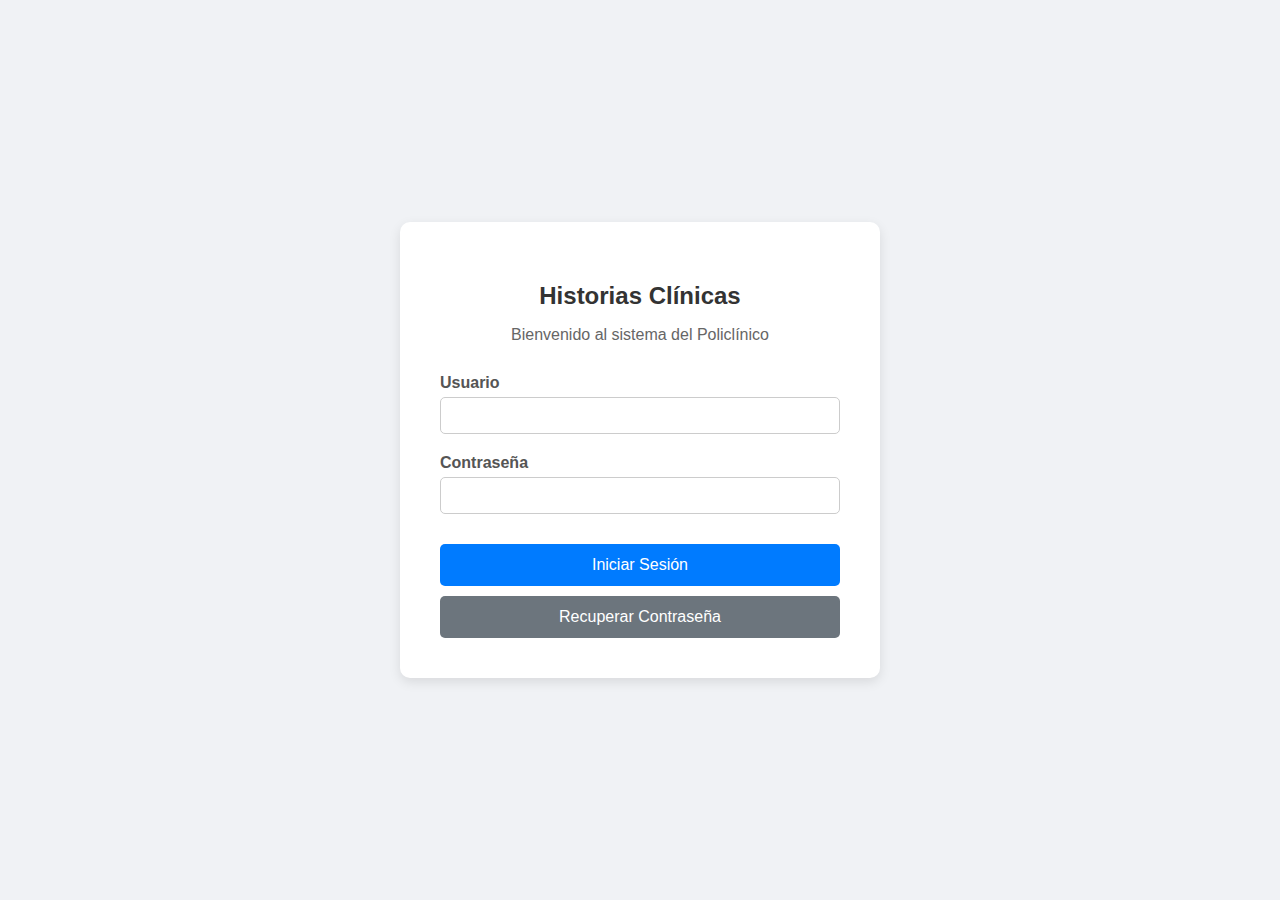
<file: proyecto_1parcial/doctor.html>
<!DOCTYPE html>
<html lang="es">
<head>
    <!-- Título de la página que aparece en la pestaña del navegador -->
    <title>Panel del Doctor - Policlínico</title>
    <!--
      Aquí se enlazan los estilos específicos para la vista del doctor.
      Si quiere cambiar colores o disposición en esta pantalla, edita style-doctor.css.
    -->
    <link rel="stylesheet" href="style-doctor.css">
</head>
<body>
    <!--
      Contenedor principal que organiza la interfaz en dos zonas:
      - barra lateral (aside) para opciones y navegación
      - área principal (main) para mostrar la lista de pacientes
    -->
    <div class="dashboard-container">
        <aside class="sidebar">

            <div class="sidebar-header">
                <!--
                  Muestra el nombre del doctor en la cabecera lateral.
                  El texto puede ser reemplazado por JavaScript para mostrar el nombre real.
                -->
    <h3 id="doctor-name">Dr. [Nombre Apellido]</h3>
</div>

            <nav class="sidebar-nav">

                <!--
                  Enlace que permite al doctor buscar un paciente.
                  Tiene id para que doctor.js pueda detectar el clic y abrir un buscador o filtro.
                -->
                <a href="#" id="btn-buscar-paciente" class="nav-button">Buscar Paciente</a>

                <!--
                  Enlace para ir al formulario de creación de pacientes.
                  Lleva a agregar-paciente.html donde se pueden registrar nuevos pacientes.
                -->
                <a href="agregar-paciente.html" class="nav-button">Agregar Paciente</a>

            </nav>

            <div class="sidebar-footer">
                <!--
                  Enlace para cerrar sesión o volver a la página principal.
                  Redirige a index.html como salida clara para el usuario.
                -->
                <a href="index.html" class="logout-button">Cerrar Sesión</a>

            </div>

        </aside>

        <!--
          Área principal de trabajo:
          Aquí se listan los pacientes asignados o registrados por el doctor.
          Las acciones sobre cada fila (ver perfil, editar, agendar encuentro) las maneja doctor.js.
        -->
        <main class="main-content">
            <header class="main-header">
                <!-- Título claro que indica el contenido principal de la pantalla -->
                <h1>Mis Pacientes</h1>
            </header>
            <div class="patient-list">
                <table>
                    <thead>
                        <tr>
                            <!-- Columnas que describen la información visible por paciente -->
                            <th>Nombre Completo</th>
                            <th>CI</th>
                            <th>Edad</th>
                            <th>Teléfono</th>
                            <th>Acción</th>
                        </tr>
                    </thead>
                    <!--
                      <tbody id="pacientes-tbody"> es el punto donde JavaScript insertará
                      una fila (<tr>) por cada paciente. El HTML lo deja vacío porque
                      los datos suelen venir desde memoria, localStorage.
                    -->
                    <tbody id="pacientes-tbody">
                        </tbody>
                </table>
            </div>
        </main>
    </div>
    
    <!--
      Script que controla la página del doctor:
      - añade comportamiento al botón de búsqueda,
      - carga y muestra la lista de pacientes dentro de #pacientes-tbody,
      - maneja acciones por fila (ver perfil, editar, agendar).
      Si algo no aparece, conviene revisar la consola del navegador (F12).
    -->
    <script src="doctor.js"></script>
</body>
</html>
</file>
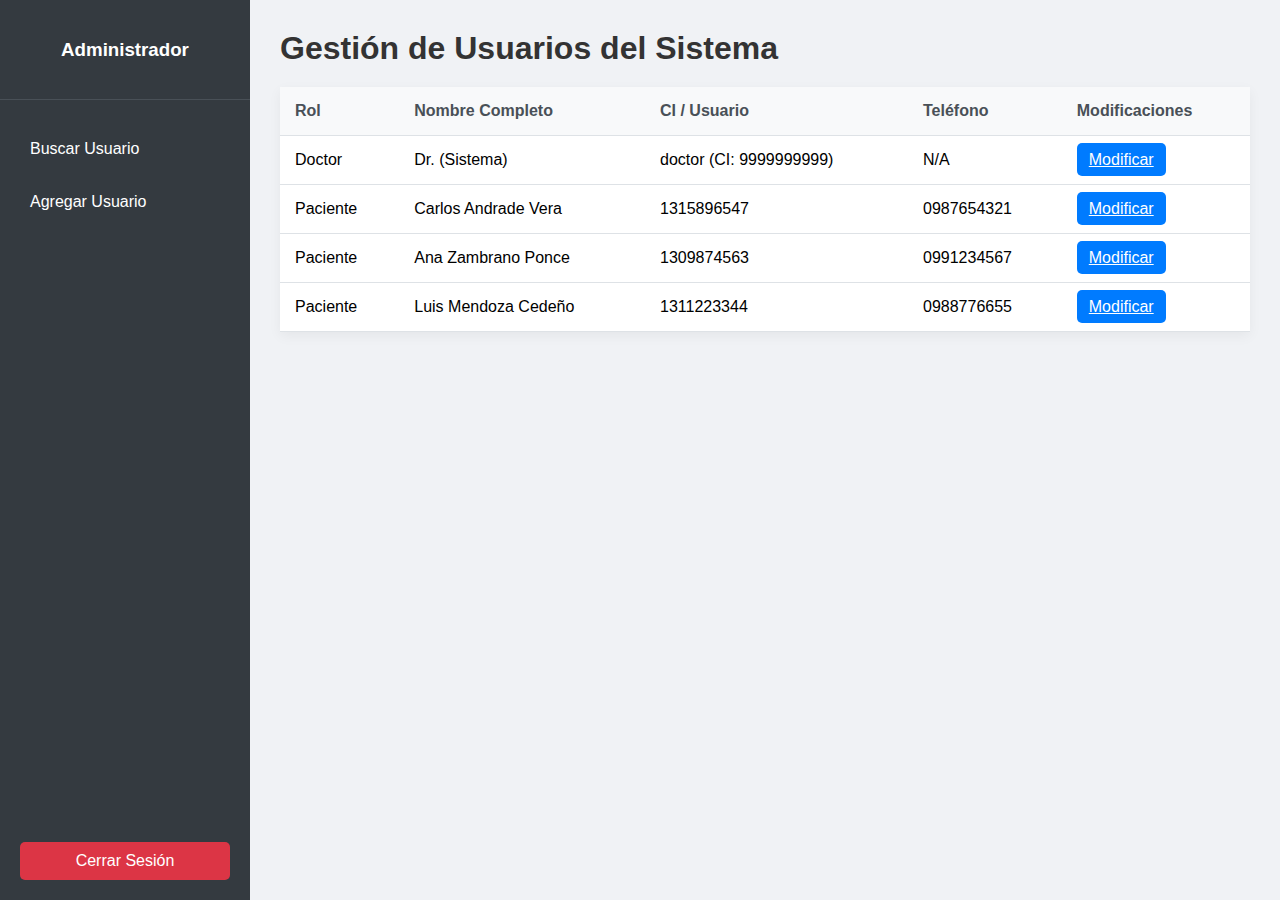
<file: proyecto_1parcial/modificar-doctor.html>
<!DOCTYPE html>
<html lang="es">
<head>
    <meta charset="UTF-8">
    <meta name="viewport" content="width=device-width, initial-scale=1.0">
    <title>Modificar Doctor - Admin</title>
    <!-- Se carga la hoja de estilos usada por pantallas de usuarios/administración.
         Si alguien quiere cambiar colores o espacios, debe editar style-usuario.css. -->
    <link rel="stylesheet" href="style-usuario.css">
</head>
<body>
    <!--
      Contenedor que centra y da estilo al formulario.
      El diseñador colocó el formulario dentro de .form-container para aplicarle reglas CSS fácilmente.
    -->
    <div class="form-container">
        <!--
          Formulario para modificar la información de un doctor.
          - Tiene id="form-mod-doctor" para que modificar-doctor.js lo localice.
          - El script suele rellenar los campos con los datos actuales del doctor al cargar la página.
          - Al enviar, el script valida y guarda los cambios o muestra errores si algo falta.
        -->
        <form id="form-mod-doctor">
            <h2>Modificar Datos del Doctor</h2>
            
            <!--
              Campo para el nombre completo.
              - Es obligatorio porque identifica al profesional.
              - El JavaScript puede usarlo para mostrar el nombre actualizado en otras pantallas.
            -->
            <div class="input-group">
                <label for="nombre">Nombre Completo</label>
                <input type="text" id="nombre" required>
            </div>
            
            <!--
              Cédula de Identidad (CI):
              - Se muestra en modo lectura (readonly) porque no se espera que cambie aquí.
              - El fondo gris indica visualmente que no es editable.
              - El script utiliza la CI como identificador único al guardar o buscar el registro.
            -->
            <div class="input-group">
                <label for="ci">Cédula de Identidad (CI)</label>
                <input type="text" id="ci" required readonly style="background-color: #eee;">
            </div>

            <!--
              Teléfono del doctor:
              - No es obligatorio, pero es útil para contacto.
              - El script puede validar el formato antes de salvar los cambios.
            -->
            <div class="input-group">
                <label for="telefono">Teléfono</label>
                <input type="tel" id="telefono">
            </div>

            <hr>
            
            <!--
              Datos de acceso:
              - El nombre de usuario aparece como readonly porque normalmente es la CI.
              - La contraseña es editable para permitir que el administrador la cambie.
              - El script se encarga de aplicar las reglas de seguridad que correspondan.
            -->
            <div class="input-group">
                <label for="usuario">Nombre de Usuario</label>
                <input type="text" id="usuario" required readonly style="background-color: #eee;">
            </div>

            <div class="input-group">
                <label for="password">Contraseña</label>
                <input type="text" id="password" required>
            </div>
            
            <!--
              Botones de acción:
              - "Guardar Cambios": envía el formulario; modificar-doctor.js interceptará el submit
                para validar y persistir los cambios.
              - "Eliminar": botón que el script puede usar para borrar el registro definitivamente.
              - "Cancelar": vuelve al panel de administración sin guardar cambios.
              El comportamiento exacto (confirmaciones, respuestas) lo maneja el script.
            -->
            <div class="button-group">
                <button type="submit" class="btn btn-primary">Guardar Cambios</button>
                <button type="button" id="btn-eliminar" class="btn btn-delete">Eliminar</button>
                
                <a href="admin.html" class="btn btn-back">Cancelar</a>
            </div>
        </form>
    </div>

    <!--
      Script que controla la página:
      - Carga los datos del doctor y rellena los campos.
      - Maneja el envío del formulario para guardar cambios.
      - Añade la lógica del botón "Eliminar" (confirmación y borrado).
      Si algo no funciona, se sugiere abrir la consola del navegador (F12) y revisar mensajes/errores.
    -->
    <script src="modificar-doctor.js"></script>
</body>
</html>
</file>
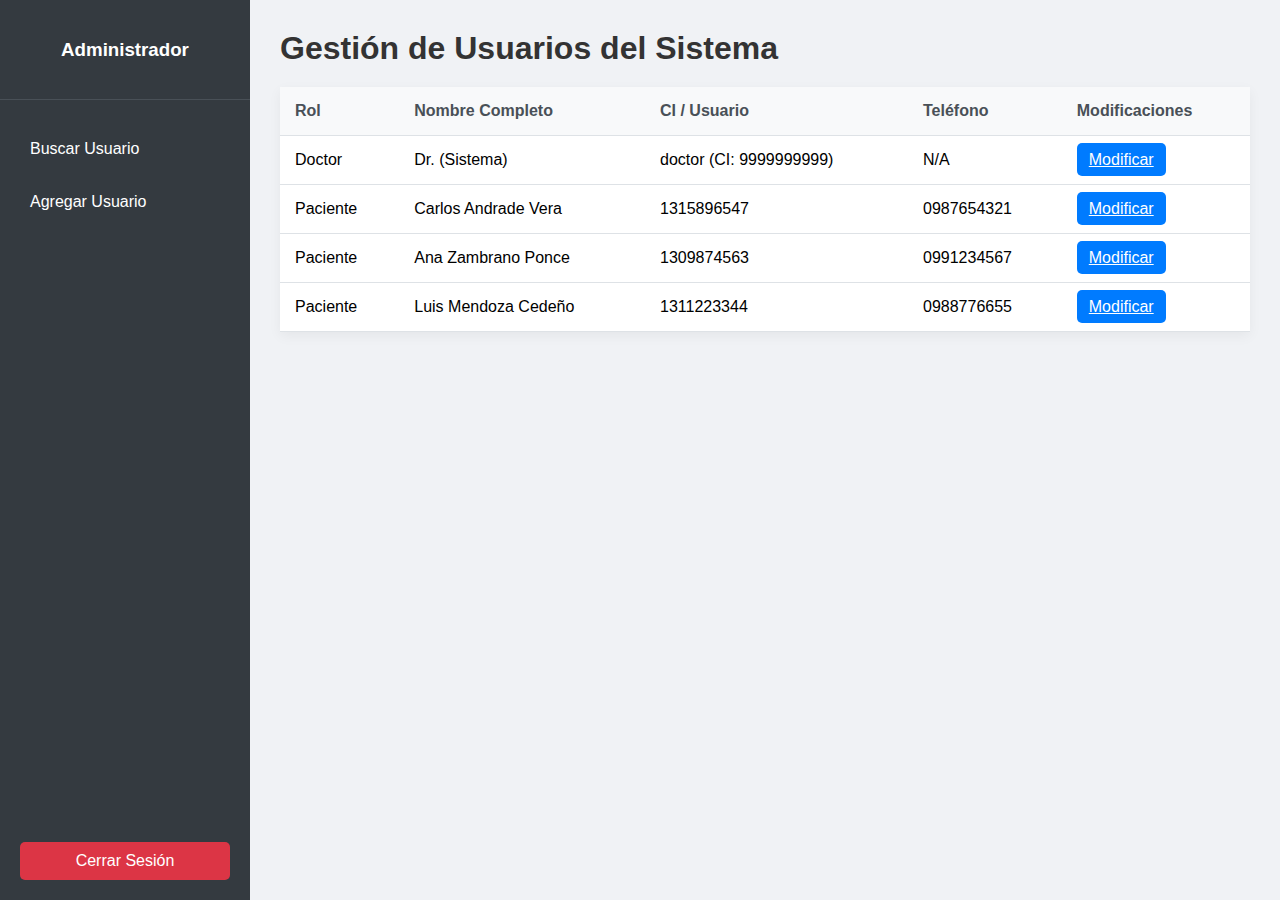
<file: proyecto_1parcial/modificar-paciente.html>
<!DOCTYPE html>
<html lang="es">
<head>
    <meta charset="UTF-8">
    <meta name="viewport" content="width=device-width, initial-scale=1.0">
    <title>Modificar Paciente - Admin</title>
    <!-- Aquí se enlaza la hoja de estilos que da formato a los formularios de usuario.
         Si alguien quiere cambiar colores, márgenes o tipografías de esta pantalla,
         debe editar style-usuario.css. -->
    <link rel="stylesheet" href="style-usuario.css">
</head>
<body>
    <!--
      .form-container agrupa todo el formulario para centrarlo y aplicar estilos de forma sencilla.
      El diseñador dejó así la estructura para que el CSS controle posición y espaciado.
    -->
    <div class="form-container">
        <!--
          Formulario que sirve para modificar los datos de un paciente existente.
          - El id "form-mod-paciente" permite que el script localizar el formulario y
            rellenar los campos con los datos actuales cuando se carga la página.
          - Al enviar, el script valida y guarda los cambios; también puede mostrar errores.
        -->
        <form id="form-mod-paciente">
            <h2>Modificar Datos del Paciente</h2>
            
            <!--
              Nombre completo:
              Campo obligatorio porque identifica al paciente. JavaScript puede actualizar
              este valor y usarlo en otras vistas después de guardar.
            -->
            <div class="input-group">
                <label for="nombre">Nombre Completo</label>
                <input type="text" id="nombre" required>
            </div>
            
            <!--
              Cédula de Identidad (CI):
              - Se muestra como readonly porque no se espera cambiarla aquí.
              - El fondo claro indica visualmente que no es editable.
              - La CI actúa como identificador único para buscar y guardar el registro.
            -->
            <div class="input-group">
                <label for="ci">Cédula de Identidad (CI)</label>
                <input type="text" id="ci" required readonly style="background-color: #eee;">
            </div>

            <!--
              Edad:
              Campo obligatorio que indica la edad actual del paciente. El script puede
              validar que el número sea razonable antes de guardar.
            -->
            <div class="input-group">
                <label for="edad">Edad</label>
                <input type="number" id="edad" required>
            </div>

            <!--
              Teléfono:
              - Campo opcional para contacto.
              - Si el proyecto necesita validar formato (por ejemplo 10 dígitos), lo hará el script.
            -->
            <div class="input-group">
                <label for="telefono">Teléfono</label>
                <input type="tel" id="telefono">
            </div>

            <!--
              Email:
              - Campo opcional con type="email" para una validación básica por el navegador.
              - El script puede realizar validaciones adicionales o normalizar la dirección.
            -->
            <div class="input-group">
                <label for="email">Email</label>
                <input type="email" id="email">
            </div>

            <!--
              Nombre de usuario (para login):
              - Se muestra como readonly porque, en este sistema, suele ser la CI.
              - Mantenerlo readonly evita inconsistencias entre identificador y credenciales.
            -->
            <div class="input-group">
    <label for="usuario">Nombre de Usuario (para login)</label>
    <input type="text" id="usuario" readonly readonly style="background-color: #eee;" required>
</div>
            
            <!--
              Contraseña:
              - Campo editable para permitir que el administrador actualice la contraseña.
              - El script puede imponer reglas de seguridad (longitud mínima, complejidad).
            -->
            <div class="input-group">
    <label for="password">Contraseña</label>
    <input type="text" id="password" required>
</div>

            <!--
              Alergias conocidas:
              - Área de texto para anotar medicamentos o sustancias que el paciente no puede tomar.
              - No es obligatorio, pero es información importante para el personal médico.
            -->
            <div class="input-group">
                <label for="alergias">Alergias Conocidas</label>
                <textarea id="alergias" rows="3"></textarea>
            </div>
            
            <!--
              Botones de acción:
              - "Guardar Cambios": envía el formulario y el script se encarga de procesar los datos.
              - "Eliminar": botón que el script puede usar para borrar el registro (debe pedir confirmación).
              - "Cancelar": vuelve a la pantalla de administración sin guardar cambios.
              El comportamiento concreto (confirmaciones, mensajes) lo implementa modificar-paciente.js.
            -->
            <div class="button-group">
    <button type="submit" class="btn btn-primary">Guardar Cambios</button>
    <button type="button" id="btn-eliminar" class="btn btn-delete">Eliminar</button>
    
    <a href="admin.html" class="btn btn-back">Cancelar</a>
</div>
        </form>
    </div>

    <!--
      Script que controla esta pantalla:
      - Carga los datos del paciente y completa los campos del formulario al abrir la página.
      - Valida y guarda los cambios cuando se envía el formulario.
      - Maneja la eliminación del registro si el usuario pulsa "Eliminar".
      Si algo no funciona en la interacción, se recomienda abrir la consola del navegador (F12)
      para ver mensajes de error o información que ayude a depurar.
    -->
    <script src="modificar-paciente.js"></script>
</body>
</html>
</file>
<file: ejercicio4/estilos.css>
/******************************/
/* Escribe aquí el código CSS */
/******************************/
body {
color: #00F; background-color: #CFC; font-family: Georgia, Cambria, serif; font-size: 16px;
}

h1 {
color: #F00; font-family: Verdana, Calibri, sans-serif; font-size: 32px;
}

h2 {
color: #A00; font-family: Verdana, Calibri, sans-serif; font-size: 24px;
}

span {
color: #060;
}

strong {
font-size: 20px;
}

em {
color: #FFF; background-color: #000;
}
</file>
<file: proyecto_1parcial/style.css>
/* Estilos base de la página:
   - Centra el formulario de login en medio de la pantalla
   - Usa una fuente legible y un fondo suave
   - El alto 100vh asegura que ocupe toda la ventana */
body {
    margin: 0;
    font-family: Arial, sans-serif;
    background-color: #f0f2f5;
    display: flex;
    justify-content: center;
    align-items: center;
    height: 100vh;
}

/* Contenedor del formulario de login:
   - Fondo blanco con sombra para elevarlo visualmente
   - Bordes redondeados para modernidad
   - Ancho máximo para mantenerlo compacto */
.login-container {
    padding: 40px;
    background-color: #ffffff;
    border-radius: 10px;
    box-shadow: 0 4px 12px rgba(0, 0, 0, 0.1);
    width: 100%;
    max-width: 400px;
    text-align: center;
}

/* Título del formulario:
   - Color oscuro para contraste
   - Espacio inferior reducido para mantener compacto */
.login-form h2 {
    color: #333;
    margin-bottom: 10px;
}

/* Texto descriptivo bajo el título:
   - Color gris para jerarquía visual
   - Margen inferior para separar de los campos */
.login-form p {
    color: #666;
    margin-bottom: 30px;
}

/* Grupo de entrada (label + input):
   - Margen inferior entre grupos
   - Alineación a la izquierda para mejor lectura */
.input-group {
    margin-bottom: 20px;
    text-align: left;
}

/* Etiquetas de los campos:
   - En negrita para destacar
   - Color gris oscuro para legibilidad */
.input-group label {
    display: block;
    margin-bottom: 5px;
    color: #555;
    font-weight: bold;
}

/* Campos de entrada:
   - Ocupan todo el ancho del contenedor
   - Bordes suaves y padding cómodo */
.input-group input {
    width: 100%;
    padding: 10px;
    border: 1px solid #ccc;
    border-radius: 5px;
    box-sizing: border-box; /* Asegura que el padding no afecte el ancho total */
}

/* Estilos comunes para botones:
   - Ancho completo y padding generoso
   - Sin bordes y esquinas redondeadas
   - Cursor pointer para indicar que son clicables */
button {
    width: 100%;
    padding: 12px;
    border: none;
    border-radius: 5px;
    cursor: pointer;
    font-size: 16px;
    margin-top: 10px;
}

/* Botón principal de login (azul):
   - Color llamativo para la acción principal
   - Cambia de tono al pasar el cursor */
.btn-login {
    background-color: #007bff;
    color: white;
}

.btn-login:hover {
    background-color: #0056b3;
}

/* Botón secundario para recuperar contraseña:
   - Color gris para acción secundaria
   - También cambia de tono en hover */
.btn-recover {
    background-color: #6c757d;
    color: white;
}

.btn-recover:hover {
    background-color: #5a6268;
}
</file>
<file: tarea2/style.css>
/* Estilos básicos */
/* le damos los valores al body con el tipo de fuente los margenes y el color */
/* le damos valor a h1, h2 */

body {
  font-family: Arial, sans-serif;
  margin: 20px;
  background-color: #f5f5f5;

}

h1 {
  text-align: center;
  color: #004080;
}

h2 {
  color: #004080;
  padding-bottom: 5px;
}

/*Secciones*/
/*esta es la razon de usar class='seccion', este modifica todos los div por igual y nos ahorramos de crear para cada uno.*/
.seccion {
  background-color: #fff;
  padding: 15px;
  margin-bottom: 20px;
  border-radius: 5px;
  
}
/*damos los valores de como queremos la representacion de la imagen*/
.seccion img {
  width: 120px;
  height: 120px;
  border-radius: 50%;
  margin-bottom: 10px;
}

/*Listas*/
/*damos valores a la lista*/
ul {
  list-style-type: disc;
  padding-left: 20px;
}

/*Tabla*/
table {
  width: 100%;
  border-collapse: collapse;
  margin-top: 10px;
}

th, td {
  border: 1px solid #ccc;
  padding: 8px;
  text-align: left;
}

th {
  background-color: #5f99d2;
  color: white;
}
</file>
<file: tarea3/estilos.css>
body {
    font-family: Arial, sans-serif;
    margin: 0;
    padding: 20px;
    background-color: #ffffff;
}

.container {
    max-width: 400px;
    margin: 0 auto;
    background: #ffffff;
    padding: 20px;
    border-radius: 5px;
}

h1 {
    text-align: center;
    color: #333;
}

.form-group {
    margin-bottom: 15px;
}

label {
    display: block;
    margin-bottom: 5px;
}

input {
    width: 100%;
    padding: 8px;
    border: 1px solid #ddd;
    border-radius: 3px;
}

.buttons {
    display: flex;
    gap: 10px;
    margin-top: 20px;
}

button {
    padding: 10px;
    border: none;
    border-radius: 3px;
    color: white;
}

#btnIngresar {
    background: #4CAF50;
    flex: 1;
}

#btnMostrar {
    background: #2196F3;
    flex: 1;
}

.client-list {
    margin-top: 20px;
    border-top: 1px solid #ddd;
    padding-top: 20px;
}

.client-item {
    background: #f9f9f9;
    padding: 10px;
    margin-bottom: 10px;
    border-radius: 3px;
}
</file>
<file: tarea5/estilos.css>
body {
    font-family: Arial, sans-serif;
    background-color: #f4f4f9;
    display: flex;
    justify-content: center;
    align-items: center;
    height: 100vh;
    margin: 0;
}

.container {
    background-color: white;
    padding: 2rem;
    border-radius: 8px;
    box-shadow: 0 4px 8px rgba(0,0,0,0.1);
    text-align: center;
}

input {
    padding: 0.5rem;
    margin: 0.5rem;
    border: 1px solid #ccc;
    border-radius: 4px;
    width: 80px;
}

button {
    padding: 0.7rem 1.5rem;
    background-color: #007bff;
    color: white;
    border: none;
    border-radius: 4px;
    cursor: pointer;
    font-size: 1rem;
}

button:hover {
    background-color: #0056b3;
}

#resultados {
    margin-top: 1.5rem;
    text-align: left;
    font-size: 1.1rem;
    line-height: 1.6;
}
</file>
<file: proyecto_1parcial/style-admin.css>
/* Estilos base del documento:
   - Define el margen y la tipografía general que verá el usuario.
   - Establece un fondo claro para toda la aplicación administrativa.
   - Si desea cambiar la fuente o el color de fondo de todas las páginas del admin,
     puede modificar estas propiedades. */
body {
    margin: 0;
    font-family: Arial, sans-serif;
    background-color: #f0f2f5;
}

/* Contenedor principal del dashboard:
   - Organiza la interfaz en dos columnas mediante flexbox.
   - La altura 100vh hace que ocupe toda la ventana del navegador.
   - Aquí se colocan la barra lateral (sidebar) y el contenido principal (main-content). */
.dashboard-container {
    display: flex;
    height: 100vh;
}

/* --- Menú Lateral (Sidebar) --- */
/* Estilo del panel lateral:
   - Ancho fijo para mantener la navegación consistente.
   - Fondo oscuro y texto claro para diferenciarlo del contenido principal. */
.sidebar {
    width: 250px;
    background-color: #343a40;
    color: white;
    display: flex;
    flex-direction: column;
}

/* Cabecera de la barra lateral:
   - Espaciado interno y separación visual con una línea inferior.
   - Aquí suele mostrarse el rol o nombre del usuario (por ejemplo "Administrador"). */
.sidebar-header {
    padding: 20px;
    text-align: center;
    border-bottom: 1px solid #495057;
}

/* Área de navegación de la sidebar:
   - Crece para ocupar el espacio disponible entre la cabecera y el pie. */
.sidebar-nav {
    flex-grow: 1; 
    padding-top: 20px;
}

/* Estilo de los enlaces del menú:
   - Bloque clickable con padding y transición para hover.
   - Se usa la clase .nav-button en los enlaces de admin.html. */
.nav-button {
    display: block;
    color: white;
    text-decoration: none;
    padding: 15px 20px;
    margin: 5px 10px;
    border-radius: 5px;
    transition: background-color 0.3s;
}

/* Efecto al pasar el ratón por encima de un elemento del menú:
   - Da retroalimentación visual al usuario para indicar que es interactivo. */
.nav-button:hover {
    background-color: #495057;
}

/* Pie de la sidebar:
   - Espacio reservado para acciones secundarias como cerrar sesión. */
.sidebar-footer {
    padding: 20px;
    text-align: center;
}

/* Botón de cierre de sesión:
   - Color rojo para destacarlo como acción de salida.
   - Usado en admin.html como enlace con la clase .logout-button. */
.logout-button {
    display: block;
    background-color: #dc3545;
    color: white;
    text-decoration: none;
    padding: 10px;
    border-radius: 5px;
    transition: background-color 0.3s;
}

/* Hover del botón de logout:
   - Oscurece ligeramente el rojo para indicar interactividad. */
.logout-button:hover {
    background-color: #c82333;
}

/* --- Contenido Principal --- */
/* Área principal de trabajo:
   - Se expande para ocupar el resto del espacio en la pantalla.
   - Padding para separar el contenido del borde y overflow-y para permitir scroll. */
.main-content {
    flex-grow: 1;
    padding: 30px;
    overflow-y: auto; 
}

/* Estilo del encabezado principal dentro del contenido:
   - Ajusta márgenes y color del título. */
.main-header h1 {
    margin: 0 0 20px 0;
    color: #333;
}

/* --- Tabla de Usuarios --- */
/* Diseño de la tabla que lista los usuarios:
   - Ancho completo, sin separación entre celdas y fondo blanco para contraste.
   - Sombra suave para separar visualmente la tabla del fondo general. */
.user-list table {
    width: 100%;
    border-collapse: collapse;
    background-color: #ffffff;
    box-shadow: 0 4px 12px rgba(0, 0, 0, 0.05);
}

/* Espaciado y separación de celdas:
   - Padding cómodo para lectura y línea inferior para dividir filas. */
.user-list th, .user-list td {
    padding: 15px;
    text-align: left;
    border-bottom: 1px solid #dee2e6;
}

/* Estilo de las cabeceras de la tabla:
   - Fondo ligeramente distinto y texto en color neutro para diferenciar las columnas. */
.user-list th {
    background-color: #f8f9fa;
    font-weight: bold;
    color: #495057;
}

/* Efecto hover sobre filas del cuerpo:
   - Resalta la fila sobre la que está el cursor para mejorar la lectura. */
.user-list tbody tr:hover {
    background-color: #f1f3f5;
}

/* Botones de acción dentro de la tabla:
   - Color azul para acciones principales (ver, editar).
   - Transición suave en hover para mejor experiencia. */
.action-btn {
    background-color: #007bff;
    color: white;
    border: none;
    padding: 8px 12px;
    border-radius: 5px;
    cursor: pointer;
    transition: background-color 0.3s;
}

.action-btn:hover {
    background-color: #0056b3;
}
</file>
<file: proyecto_1parcial/style-encuentro.css>
/* Estilos base de la página:
   - Centra el formulario vertical y horizontalmente
   - Usa una fuente legible y un fondo suave
   - El padding evita que el contenido toque los bordes */
body {
    margin: 0;
    font-family: Arial, sans-serif;
    background-color: #f0f2f5;
    display: flex;
    justify-content: center;
    align-items: center;
    min-height: 100vh;
    padding: 20px;
    box-sizing: border-box;
}

/* Contenedor del formulario:
   - Fondo blanco con sombra suave para destacarlo
   - Bordes redondeados para un look moderno
   - Ancho máximo para que no se estire demasiado */
.form-container {
    padding: 30px;
    background-color: #ffffff;
    border-radius: 10px;
    box-shadow: 0 4px 12px rgba(0, 0, 0, 0.1);
    width: 100%;
    max-width: 600px;
}

/* Título del formulario:
   - Centrado y con un color oscuro para legibilidad
   - Espacio inferior para separarlo de los campos */
form h2 {
    text-align: center;
    color: #333;
    margin-bottom: 25px;
}

/* Grupo de entrada (label + input/textarea):
   - Espacio entre grupos para separar visualmente los campos */
.input-group {
    margin-bottom: 15px;
}

/* Etiquetas de los campos:
   - En negrita y color gris para guiar al usuario
   - Separadas del input para mejor lectura */
.input-group label {
    display: block;
    margin-bottom: 5px;
    color: #555;
    font-weight: bold;
}

/* Campos de entrada y áreas de texto:
   - Ocupan todo el ancho disponible
   - Bordes suaves y padding cómodo para escribir
   - Misma fuente que el resto para consistencia */
.input-group input,
.input-group textarea {
    width: 100%;
    padding: 10px;
    border: 1px solid #ccc;
    border-radius: 5px;
    box-sizing: border-box; 
    font-family: Arial, sans-serif;
}

/* Grupo de botones al final del formulario:
   - Separación superior del último campo
   - Espacio entre botones usando gap */
.button-group {
    margin-top: 25px;
    display: flex;
    gap: 10px;
}

/* Estilo común para todos los botones:
   - Mismo tamaño (flex-grow)
   - Aspecto consistente con padding y bordes
   - Cursor pointer para indicar que son clicables */
.button-group .btn {
    flex-grow: 1;
    padding: 12px;
    border: none;
    border-radius: 5px;
    cursor: pointer;
    font-size: 16px;
    text-decoration: none;
    text-align: center;
    font-weight: bold;
}

/* Botón principal (verde):
   - Para acciones positivas como "Guardar" o "Agregar"
   - Cambia de tono al pasar el cursor */
.btn-primary {
    background-color: #28a745;
    color: white;
}
.btn-primary:hover {
    background-color: #218838;
}

/* Botón secundario (gris):
   - Para acciones neutrales como "Volver" o "Cancelar"
   - También cambia de tono en hover */
.btn-back {
    background-color: #6c757d;
    color: white;
}
.btn-back:hover {
    background-color: #5a6268;
}
</file>
<file: proyecto_1parcial/style-usuario.css>
/* Estilos base de la página:
   - Centra el formulario vertical y horizontalmente
   - Usa una fuente fácil de leer
   - Fondo gris claro para contrastar con el formulario blanco */
body {
    margin: 0;
    font-family: Arial, sans-serif;
    background-color: #f0f2f5;
    display: flex;
    justify-content: center;
    align-items: center;
    min-height: 100vh;
    padding: 20px;
    box-sizing: border-box;
}

/* Contenedor del formulario:
   - Fondo blanco con sombra suave para elevarlo visualmente
   - Bordes redondeados para un look moderno
   - Ancho máximo para evitar líneas muy largas */
.form-container {
    padding: 30px;
    background-color: #ffffff;
    border-radius: 10px;
    box-shadow: 0 4px 12px rgba(0, 0, 0, 0.1);
    width: 100%;
    max-width: 600px;
}

/* Título del formulario:
   - Centrado y en color oscuro para legibilidad
   - Espacio inferior para separarlo de los campos */
form h2 {
    text-align: center;
    color: #333;
    margin-bottom: 25px;
}

/* Grupo de entrada (label + input/select/textarea):
   - Espacio entre grupos para separar visualmente los campos */
.input-group {
    margin-bottom: 15px;
}

/* Etiquetas de los campos:
   - En negrita y gris oscuro para guiar al usuario
   - Separadas del campo para mejor lectura */
.input-group label {
    display: block;
    margin-bottom: 5px;
    color: #555;
    font-weight: bold;
}

/* Campos de entrada, selects y áreas de texto:
   - Misma apariencia para consistencia visual
   - Bordes suaves y padding cómodo para escribir */
.input-group input,
.input-group textarea,
.input-group select {
    width: 100%;
    padding: 10px;
    border: 1px solid #ccc;
    border-radius: 5px;
    box-sizing: border-box; 
    font-family: Arial, sans-serif;
}

/* Grupo de botones al final del formulario:
   - Separación del último campo
   - Espacio entre botones usando gap */
.button-group {
    margin-top: 25px;
    display: flex;
    gap: 10px;
}

/* Estilos comunes para botones:
   - Mismo tamaño (flex-grow)
   - Aspecto consistente con padding y bordes
   - Cursor pointer para indicar que son clicables */
.button-group .btn {
    flex-grow: 1; 
    padding: 12px;
    border: none;
    border-radius: 5px;
    cursor: pointer;
    font-size: 16px;
    text-decoration: none;
    text-align: center;
    font-weight: bold;
}

/* Botón principal (verde):
   - Para acciones positivas como "Guardar" o "Agregar"
   - Se oscurece al pasar el cursor */
.btn-primary {
    background-color: #28a745;
    color: white;
}
.btn-primary:hover {
    background-color: #218838;
}

/* Botón secundario (gris):
   - Para acciones neutras como "Volver" o "Cancelar"
   - También se oscurece en hover */
.btn-back {
    background-color: #6c757d;
    color: white;
}
.btn-back:hover {
    background-color: #5a6268;
}

/* Clase para ocultar campos condicionalmente:
   - Usada por JavaScript para mostrar/ocultar campos según el rol
   - display: none los quita completamente del flujo */
.hidden {
    display: none;
}

/* Botón de eliminar (rojo):
   - Para acciones destructivas o irreversibles
   - Color rojo para advertir al usuario */
.btn-delete {
    background-color: #dc3545;
    color: white;
}
.btn-delete:hover {
    background-color: #c82333;
}
</file>
<file: proyecto_1parcial/style-doctor.css>
/* Define las reglas básicas de la página:
   - Ajusta el margen, la fuente y el color de fondo general.
   - Es lo primero que el desarrollador revisará para cambiar la apariencia global. */
body {
    margin: 0;
    font-family: Arial, sans-serif;
    background-color: #f0f2f5;
}

/* Contenedor principal del "dashboard":
   - Organiza la interfaz en dos columnas (sidebar + contenido).
   - Hace que la altura ocupe toda la ventana para dar sensación de app. */
.dashboard-container {
    display: flex;
    height: 100vh;
}

/* --- Menú Lateral (Sidebar) --- */
/* Estilo de la barra lateral:
   - Ancho fijo, fondo oscuro y texto claro para separarla visualmente del contenido.
   - Se estructura en columna para poner cabecera, navegación y pie. */
.sidebar {
    width: 250px;
    background-color: #343a40;
    color: white;
    display: flex;
    flex-direction: column;
}

/* Cabecera de la barra lateral:
   - Añade padding y una línea inferior para separar visualmente la cabecera del menú. */
.sidebar-header {
    padding: 20px;
    text-align: center;
    border-bottom: 1px solid #495057;
}

/* Área de navegación de la sidebar:
   - Se expande para empujar el footer hacia abajo y dejar la navegación en la parte superior. */
.sidebar-nav {
    flex-grow: 1; /* Empuja el footer hacia abajo */
    padding-top: 20px;
}

/* Estilo de los enlaces del menú:
   - Los hace bloques clicables, con padding y bordes suaves.
   - La clase .nav-button se usa en los HTML para los enlaces del menú. */
.nav-button {
    display: block;
    color: white;
    text-decoration: none;
    padding: 15px 20px;
    margin: 5px 10px;
    border-radius: 5px;
    transition: background-color 0.3s;
}

/* Efecto visual al pasar el ratón:
   - Pequeño cambio de fondo para indicar interactividad. */
.nav-button:hover {
    background-color: #495057;
}

/* Pie de la sidebar:
   - Espacio reservado para acciones secundarias como cerrar sesión. */
.sidebar-footer {
    padding: 20px;
    text-align: center;
}

/* Botón de cierre de sesión:
   - Se destaca en rojo para que el usuario identifique claramente la acción de salir. */
.logout-button {
    display: block;
    background-color: #dc3545;
    color: white;
    text-decoration: none;
    padding: 10px;
    border-radius: 5px;
    transition: background-color 0.3s;
}

/* Hover del botón logout:
   - Oscurece el rojo al pasar el cursor para reforzar la sensación de botón. */
.logout-button:hover {
    background-color: #c82333;
}

/* --- Contenido Principal --- */
/* Área principal donde se despliega la información:
   - Ocupa el resto del ancho disponible y permite desplazamiento vertical si es necesario. */
.main-content {
    flex-grow: 1;
    padding: 30px;
    overflow-y: auto; /* Permite scroll si la tabla es muy grande */
}

/* Estilo del encabezado dentro del área principal:
   - Ajusta márgenes y color del título para lectura cómoda. */
.main-header h1 {
    margin: 0 0 20px 0;
    color: #333;
}

/* --- Tabla de Pacientes / Usuarios --- */
/* Diseño general de la tabla:
   - Ancho completo, fondo blanco y sombra suave para destacar sobre el fondo gris. */
.patient-list table {
    width: 100%;
    border-collapse: collapse;
    background-color: #ffffff;
    box-shadow: 0 4px 12px rgba(0, 0, 0, 0.05);
}

/* Espaciado en celdas:
   - Padding cómodo para facilitar la lectura y línea inferior para separar filas. */
.patient-list th, .patient-list td {
    padding: 15px;
    text-align: left;
    border-bottom: 1px solid #dee2e6;
}

/* Apariencia de las cabeceras:
   - Fondo ligeramente distinto y texto en tono neutro para diferenciarlas del cuerpo. */
.patient-list th {
    background-color: #f8f9fa;
    font-weight: bold;
    color: #495057;
}

/* Resalte al pasar el cursor por una fila:
   - Mejora la experiencia al revisar muchas filas. */
.patient-list tbody tr:hover {
    background-color: #f1f3f5;
}

/* Botones de acción dentro de la tabla:
   - Se usan para acciones como ver, editar o agendar.
   - Tienen transición para que el hover sea más agradable. */
.action-btn {
    background-color: #007bff;
    color: white;
    border: none;
    padding: 8px 12px;
    border-radius: 5px;
    cursor: pointer;
    transition: background-color 0.3s;
}

.action-btn:hover {
    background-color: #0056b3;
}
</file>
